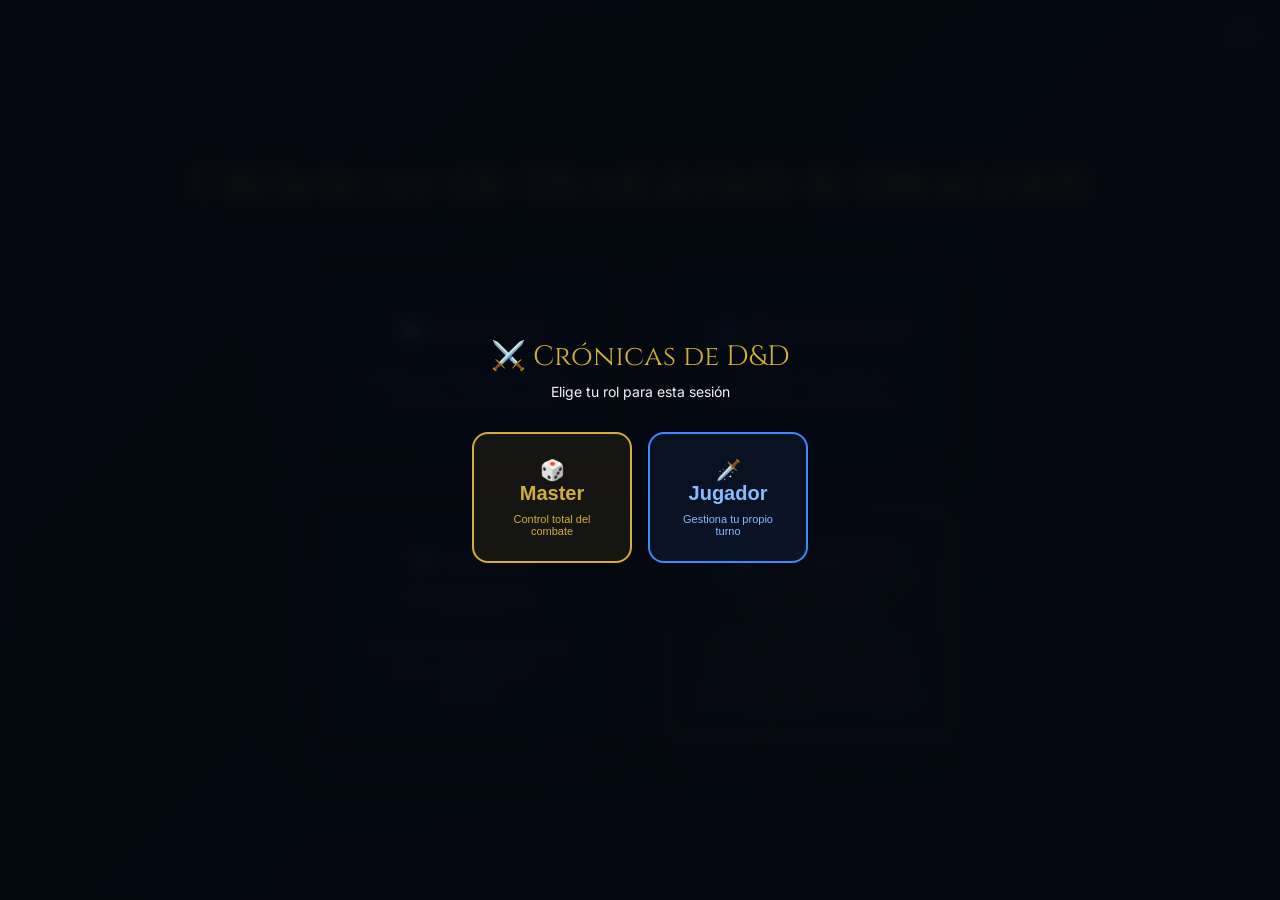
<file: web/index.html>
<!DOCTYPE html>
<html lang="es">

<head>
    <meta charset="UTF-8">
    <meta name="viewport" content="width=device-width, initial-scale=1.0">
    <meta http-equiv="Content-Security-Policy" content="upgrade-insecure-requests">
    <title>Mapas DnD - Gestor Interactivo</title>
    <meta name="description" content="Gestor interactivo de mapas para campañas de Dungeons & Dragons">
    <link rel="preconnect" href="https://fonts.googleapis.com">
    <link rel="preconnect" href="https://fonts.gstatic.com" crossorigin>
    <link
        href="https://fonts.googleapis.com/css2?family=Cinzel:wght@400;700&family=Inter:wght@300;400;500;600;700&display=swap"
        rel="stylesheet">
    <link rel="icon" type="image/svg+xml" href="favicon.svg">
    <link rel="stylesheet" href="style.css?v=20260310q">
    <link rel="stylesheet" href="mobile.css?v=20260310q" media="screen and (max-width: 768px)">
</head>

<body>
    <!-- HUD Overlay -->
    <div id="hud" class="hud" style="display: none;">
        <div style="display: flex; gap: 8px;">
            <button id="btnHome" class="hud-btn btn-home" title="Volver al Inicio" aria-label="Inicio">🏠</button>
            <button id="btnBack" class="hud-btn btn-back-nav" title="Volver Atrás" aria-label="Volver" style="display: none;">↩</button>
        </div>
        <div id="breadcrumbs" class="breadcrumbs" aria-live="polite">Mundo</div>

        <div style="display:flex; gap:8px; align-items:center;">
            <button id="roleIndicator" class="role-indicator master" onclick="showRoleSelectionOverlay()" title="Cambiar rol">🎲 Master</button>
            <div class="zoom-controls" style="display:flex; gap:5px;">
                <button id="btnZoomIn" class="hud-btn" title="Acercar" aria-label="Acercar">+</button>
                <button id="btnZoomOut" class="hud-btn" title="Alejar" aria-label="Alejar">−</button>
            </div>
        </div>
    </div>

    <!-- Landing Page -->
    <section id="landingPage" class="landing-page">
        <!-- Hamburger menu -->
        <div class="landing-menu-wrap">
            <button class="landing-hamburger" onclick="toggleLandingMenu()" title="Menú">☰</button>
            <div id="landingDropdown" class="landing-dropdown" style="display:none;">
                <button class="landing-dropdown-item" onclick="showRoleSelectionOverlay(); closeLandingMenu()">🔄 Cambiar de personaje</button>
            </div>
        </div>
        <h1 class="landing-title">Crónicas de Dungeons & Dragons</h1>
        <div class="landing-cards">
            <div class="card" id="cardWorld">
                <div class="card-title">🗺️ Mundo</div>
                <p>Explora el mapa del mundo, ciudades y mazmorras.</p>
            </div>
            <div class="card" id="cardCharacters">
                <div class="card-title">👥 Personajes</div>
                <p>Gestiona las hojas de personaje y estadísticas.</p>
            </div>
            <div class="card" id="cardCombatMode">
                <div class="card-title">⚔️ Modo Combate</div>
                <p>Inicia un combate en partida. Selecciona jugador o enemigo.</p>
            </div>
            <div class="card card-online" id="cardOnlineCombat" onclick="showOnlineLobby()">
                <div class="card-title">🌐 Combate en Línea</div>
                <p>Partida sincronizada en tiempo real. Juega desde varios dispositivos a la vez.</p>
            </div>
        </div>
    </section>

    <!-- Online Combat Lobby -->
    <section id="onlineLobbyView" class="character-section" style="display:none;">
        <h1 class="landing-title">🌐 Combate en Línea</h1>
        <div class="online-lobby">
            <div class="online-lobby-card" onclick="startOnlineCombatSetup()">
                <div class="online-lobby-icon">⚔️</div>
                <div class="online-lobby-title">Crear partida</div>
                <div class="online-lobby-desc">Configura el combate y obtén un código para compartir con los demás jugadores.</div>
                <button class="btn-combat-primary" style="margin-top:16px">Crear sala</button>
            </div>
            <div class="online-lobby-card">
                <div class="online-lobby-icon">🔗</div>
                <div class="online-lobby-title">Unirse a partida</div>
                <div class="online-lobby-desc">Introduce el código de 6 caracteres que te ha compartido el creador.</div>
                <input id="onlineJoinInput" class="online-join-input" placeholder="Ej: AB12CD" maxlength="6" autocomplete="off" style="letter-spacing:0.15em;text-transform:uppercase;font-size:20px;font-weight:700;text-align:center">
                <button class="btn-combat-primary" style="margin-top:12px" onclick="joinOnlineSession()">Unirse</button>
            </div>
        </div>
    </section>

    <!-- Online Waiting Room -->
    <section id="onlineWaitingView" class="character-section" style="display:none;">
        <h1 class="landing-title">🌐 Sala de espera</h1>
        <div class="online-waiting-card">
            <div class="waiting-label">Código de sala</div>
            <div class="waiting-code" id="waitingJoinCode">------</div>
            <button class="online-code-copy-btn" style="margin-bottom:24px"
                    onclick="navigator.clipboard.writeText(document.getElementById('waitingJoinCode').textContent).then(()=>showNotification('✅ Código copiado',1500))">
                📋 Copiar código
            </button>
            <div class="waiting-devices-row">
                <span class="waiting-devices-icon">👥</span>
                <span class="waiting-devices-num" id="waitingDeviceCount">1</span>
                <span class="waiting-devices-label">/ 2 jugadores conectados</span>
            </div>
            <div class="waiting-status-msg" id="waitingDeviceMsg">Esperando más jugadores… (mínimo 2)</div>
            <button id="btnStartCombat" class="btn-combat-primary waiting-start-btn"
                    style="display:none" disabled
                    onclick="startOnlineCombat()">
                ⏳ Esperando jugadores (1/2)
            </button>
            <div class="waiting-hint">Los demás jugadores entran en <strong>Combate en Línea → Unirse</strong> e introducen el código</div>
        </div>
    </section>

    <!-- Character Sheets Section -->
    <section id="characterSection" class="character-section" style="display: none;">
        <h1 class="landing-title">Selecciona tu Personaje</h1>
        <div class="landing-cards" id="characterListContainer">
            <!-- Dynamic Content -->
        </div>
    </section>

    <!-- Combat Setup (Unified Tabbed Screen) -->
    <section id="combatSetupSection" class="character-section combat-setup-section" style="display: none;">
        <h1 class="landing-title">⚔️ Configuración del Combate</h1>

        <!-- Tab navigation -->
        <div class="combat-setup-tabs">
            <button class="combat-setup-tab-btn active" data-setup-tab="jugadores" onclick="switchCombatSetupTab('jugadores')">👥 Jugadores</button>
            <button class="combat-setup-tab-btn" data-setup-tab="aliados" onclick="switchCombatSetupTab('aliados')">💙 Aliados</button>
            <button class="combat-setup-tab-btn" data-setup-tab="enemigos" onclick="switchCombatSetupTab('enemigos')">💀 Enemigos</button>
        </div>

        <!-- Tab: Jugadores -->
        <div id="setupTabJugadores" class="combat-setup-tab-panel">
            <div id="combatParticipantGrid" class="combat-participant-grid">
                <!-- Dynamic: jugador cards with initiative inputs -->
            </div>
        </div>

        <!-- Tab: Aliados -->
        <div id="setupTabAliados" class="combat-setup-tab-panel" style="display:none;">
            <!-- Existing aliado characters from data (shown first) -->
            <div id="aliadoExistingGrid" class="combat-participant-grid" style="margin-bottom:16px;"></div>
            <div id="specialSummonsSection"></div>
            <div id="aliadoList" class="npc-builder-list">
                <div class="npc-list-empty">Ningún aliado añadido todavía</div>
            </div>
            <div class="npc-builder-section aliado-builder">
                <div class="npc-builder-title">💙 Añadir Aliado</div>
                <div class="npc-builder-row">
                    <input id="aliadoNombre" class="npc-input" type="text" placeholder="Nombre (ej: Guardia Real)" autocomplete="off">
                    <input id="aliadoPg"     class="npc-input npc-input-sm" type="number" placeholder="PG" min="1">
                    <input id="aliadoCa"     class="npc-input npc-input-sm" type="number" placeholder="CA" min="1">
                    <input id="aliadoInit"   class="npc-input npc-input-sm" type="number" placeholder="Init">
                </div>
                <div class="npc-toggle-row">
                    <label class="npc-toggle-label">
                        <input type="checkbox" id="aliadoEsInvocacion" onchange="toggleSetupSummonFields('aliado')">
                        <span>Es una invocación</span>
                    </label>
                    <div id="aliadoSummonFields" style="display:none; margin-top:6px;">
                        <select id="aliadoSumoner" class="npc-input npc-input-sm">
                            <option value="ASTHOR">Asthor (Sirviente)</option>
                            <option value="ZERO">Zero</option>
                        </select>
                    </div>
                </div>
                <div class="npc-builder-row npc-actions-row">
                    <div class="npc-action-group">
                        <label class="npc-action-label">⚔️ Acciones</label>
                        <input id="aliadoAcciones"    class="npc-input" type="text" placeholder="Espada +5/1d8+3, Arco +4/1d6" autocomplete="off">
                    </div>
                    <div class="npc-action-group">
                        <label class="npc-action-label">✚ Adicionales</label>
                        <input id="aliadoAdicionales" class="npc-input" type="text" placeholder="Hacha adicional +4/1d6" autocomplete="off">
                    </div>
                    <div class="npc-action-group">
                        <label class="npc-action-label">↩ Reacciones</label>
                        <input id="aliadoReacciones"  class="npc-input" type="text" placeholder="Escudo, Parar" autocomplete="off">
                    </div>
                </div>
                <button class="btn-combat-primary npc-builder-add-btn" onclick="addSetupNpc('aliado')">💙 Añadir Aliado</button>
            </div>
        </div>

        <!-- Tab: Enemigos -->
        <div id="setupTabEnemigos" class="combat-setup-tab-panel" style="display:none;">
            <!-- Existing enemigo characters from data (shown first) -->
            <div id="enemigoExistingGrid" class="combat-participant-grid" style="margin-bottom:16px;"></div>
            <div id="enemigoList" class="npc-builder-list">
                <div class="npc-list-empty">Ningún enemigo añadido todavía</div>
            </div>
            <div class="npc-builder-section enemigo-builder">
                <div class="npc-builder-title">💀 Añadir Enemigo</div>
                <div class="npc-builder-row">
                    <input id="enemigoNombre"    class="npc-input" type="text" placeholder="Nombre (ej: Goblin)" autocomplete="off">
                    <input id="enemigoPg"         class="npc-input npc-input-sm" type="number" placeholder="PG" min="1">
                    <input id="enemigoCa"         class="npc-input npc-input-sm" type="number" placeholder="CA" min="1">
                    <input id="enemigoInit"        class="npc-input npc-input-sm" type="number" placeholder="Init">
                    <input id="enemigoGroupSize"   class="npc-input npc-input-sm" type="number" placeholder="Grupo (nº)" min="1"
                           title="Número de miembros del grupo. Deja en blanco o pon 1 para un enemigo individual.">
                </div>
                <small class="npc-group-hint">💡 Rellena «Grupo» con 2+ para crear un grupo (PG = HP por miembro)</small>
                <div class="npc-builder-row npc-actions-row">
                    <div class="npc-action-group">
                        <label class="npc-action-label">⚔️ Acciones</label>
                        <input id="enemigoAcciones"    class="npc-input" type="text" placeholder="Garra +4/1d6+2, Mordisco +3/1d4" autocomplete="off">
                    </div>
                    <div class="npc-action-group">
                        <label class="npc-action-label">✚ Adicionales</label>
                        <input id="enemigoAdicionales" class="npc-input" type="text" placeholder="Hacha de mano +3/1d6" autocomplete="off">
                    </div>
                    <div class="npc-action-group">
                        <label class="npc-action-label">↩ Reacciones</label>
                        <input id="enemigoReacciones"  class="npc-input" type="text" placeholder="Parar golpe" autocomplete="off">
                    </div>
                </div>
                <button class="btn-combat-primary npc-builder-add-btn" onclick="addSetupNpc('enemigo')">💀 Añadir Enemigo</button>
            </div>
        </div>

        <!-- Footer -->
        <div class="combat-setup-footer">
            <span id="combatSetupCount" class="combat-setup-count">0 participantes</span>
            <button class="btn-combat-primary" onclick="beginCombatFromSetup()">⚔️ ¡Iniciar Combate!</button>
        </div>
    </section>

    <!-- Combat Initiative (Screen 2): Legacy — kept for JS compatibility -->
    <section id="combatInitSection" class="combat-init-section" style="display: none;">
        <div id="combatInitList" class="combat-init-list"></div>
    </section>

    <!-- Combat Manager (Screen 3): Active combat -->
    <div id="combatManagerSection" class="combat-manager-section" style="display: none;">

        <!-- Master layout (hidden in player mode) -->
        <div id="combatMasterLayout" class="combat-master-layout">

            <!-- Row 1: Initiative bar — protagonist, full width -->
            <div class="combat-initiative-bar">
                <div class="combat-turn-queue" id="combatTurnQueue">
                    <!-- Dynamic: one card per participant ordered by initiative -->
                </div>
            </div>

            <!-- Row 2: Toolbar — Ronda | Anterior/Siguiente | Actor | ☰ -->
            <div class="combat-toolbar">
                <div class="combat-round-info" id="combatRoundBadge">Ronda 1</div>

                <div class="combat-turn-controls">
                    <button class="btn-tc-secondary" onclick="previousCombatTurn()" title="Volver al turno anterior">← Anterior</button>
                    <button class="btn-tc-primary" onclick="nextCombatTurn()">Siguiente →</button>
                </div>

                <div class="combat-actor-info" id="combatActorName"></div>

                <div class="combat-options-menu">
                    <button class="options-toggle" id="optionsMenuToggle" title="Opciones">☰</button>
                    <div class="options-dropdown" id="optionsMenu">
                        <button onclick="_closeOptionsMenu();confirmEndCombat()">✕ Fin de combate</button>
                        <button id="showSessionCodeBtn" onclick="_closeOptionsMenu();showCurrentSessionCode()" style="display:none">🌐 Código de sesión</button>
                        <button onclick="_closeOptionsMenu();showQuickEnemyModal('combat')">💀 Añadir enemigo</button>
                        <button onclick="_closeOptionsMenu();showQuickAllyModal('combat')">💙 Añadir aliado</button>
                        <button onclick="_closeOptionsMenu();openCombatLogView()">📝 Ver registro</button>
                    </div>
                </div>
            </div>

            <!-- Row 3: Kill scoreboard (allies only, hidden until first kill) -->
            <div id="combatScoreboard" class="combat-scoreboard" style="display:none;">
                <span class="scoreboard-crown">🏆</span>
                <div class="scoreboard-list" id="scoreboardList"></div>
            </div>

            <!-- Main body: Active panel + Combat Log -->
            <div class="combat-body">
                <div class="combat-active-panel" id="combatActivePanel">
                    <!-- Dynamic: rendered by renderActivePanel() -->
                </div>
                <div class="combat-log-panel">
                    <div class="combat-log-title">📜 Registro del Combate</div>
                    <div id="combatLog" class="combat-log">
                        <!-- Dynamic: turn log entries, newest at top -->
                    </div>
                </div>
            </div>
        </div>

        <!-- Player view (replaces master layout entirely in player mode) -->
        <div id="playerCombatView" class="player-combat-view" style="display:none;"></div>
    </div>

    <!-- Detailed Character Sheet (BG3 Style) -->
    <div id="characterSheetContainer" class="character-sheet-container" style="display: none;">

        <div class="sheet-controls-bar">
            <button id="exportCharBtn" class="btn-sheet-icon"
                title="Exportar personajes (Descargar archivo)">📥</button>
            <button id="editCharBtn" class="btn-sheet-action">✎ Editar Hoja</button>
            <button id="saveCharBtn" class="btn-sheet-action" style="display: none;">💾 Guardar Cambios</button>
        </div>

        <button id="closeSheetBtn" class="btn-close-sheet" title="Cerrar ficha">×</button>

        <div class="sheet-layout">
            <!-- Sidebar: Attributes -->
            <div class="sheet-sidebar" id="sheetStats">
                <!-- Injected via JS -->
            </div>

            <!-- Main Content -->
            <div class="sheet-main">
                <div class="sheet-header">
                    <h1 id="sheetName">Nombre del Personaje</h1>
                    <div class="sheet-meta">
                        <span id="sheetRace">Raza</span> <span class="divider">✦</span>
                        <span id="sheetClass">Clase</span> <span class="divider">✦</span>
                        Nivel <span id="sheetLevel">1</span>
                    </div>
                </div>

                <div class="combat-main-row" id="sheetCombatVitals">
                    <!-- HP, AC, Init, Speed will be here with better design -->
                </div>

                <!-- Combat Planner: always visible on desktop, in tab on mobile -->
                <div id="combatInline" class="combat-inline-section"></div>

                <div class="sheet-vitals-secondary" id="sheetResources" style="display: none;">
                    <!-- Resources like Spell Slots, Rage, etc. -->
                </div>

                <div class="sheet-tabs-nav">
                    <button class="tab-btn combat-tab-mobile" data-tab="combat">⚔️ Combate</button>
                    <button class="tab-btn active" data-tab="features">📖 Narrativa</button>
                    <button class="tab-btn" data-tab="inventory">🎒 Inventario</button>
                    <button class="tab-btn" data-tab="spells">✨ Conjuros</button>
                    <button class="tab-btn" data-tab="notes">📝 Notas</button>
                </div>

                <div class="sheet-body">
                    <div id="tabCombat" class="tab-content">
                        <!-- Combat specific detailed traits/actions -->
                    </div>
                    <div id="tabFeatures" class="tab-content active">
                        <!-- Narrative/Social/Background -->
                    </div>
                    <div id="tabInventory" class="tab-content">
                        <!-- Categorized Inventory -->
                    </div>
                    <div id="tabSpells" class="tab-content">
                        <!-- Spells with filters -->
                    </div>
                    <div id="tabNotes" class="tab-content">
                        <!-- Session notes -->
                    </div>
                </div>
            </div>
        </div>
    </div>




    <!-- Notification Banner -->
    <div id="notification" class="notification"></div>

    <!-- Editor Toolbar -->
    <div id="editorToolbar" class="editor-toolbar" style="display: none;">
        <button id="toggleEdit" class="btn-editor">
            <span class="icon">✎</span> Modo Edición
        </button>
        <button id="addMapBtn" class="btn-editor" style="display: none;">
            <span class="icon">+</span> Añadir Mapa
        </button>
        <button id="exportBtn" class="btn-editor" style="display: none;">
            <span class="icon">↓</span> Exportar Datos
        </button>
    </div>

    <!-- Map Container -->
    <div id="mapContainer" class="map-container" style="display: none;">
        <div id="mapCanvas" class="map-canvas">
            <img id="mapImage" class="map-image" alt="Mapa DnD">
            <div id="pinsLayer" class="pins-layer"></div>
        </div>
    </div>

    <!-- Welcome Screen (shown when no data) -->
    <div id="welcomeScreen" class="welcome-screen" style="display: none;">
        <div class="welcome-content">
            <h1>📍 Mapas DnD</h1>
            <p>No hay datos cargados. Por favor, ejecuta el script de migración o carga un archivo data.json existente.
            </p>
            <button id="loadDataBtn" class="btn-primary">Cargar Datos</button>
            <input type="file" id="dataFileInput" accept=".json" style="display: none;">
        </div>
    </div>

    <!-- Modal for Adding Pins -->
    <div id="pinModal" class="modal" style="display: none;">
        <div class="modal-content">
            <h2 id="pinModalTitle">Nuevo Pin</h2>
            <div class="form-group">
                <label for="pinName">Nombre del lugar:</label>
                <input type="text" id="pinName" placeholder="Ej: Taberna del Dragón">
            </div>
            <div class="form-group">
                <label for="pinDestination">Mapa de destino:</label>
                <select id="pinDestination">
                    <option value="">-- Seleccionar mapa --</option>
                </select>
            </div>
            <div class="form-group">
                <label for="pinSize">Tamaño del Pin: <span id="pinSizeValue">1.0</span>x</label>
                <input type="range" id="pinSize" min="0.5" max="2.0" step="0.1" value="1.0">
            </div>
            <div class="modal-actions">
                <button id="savePinBtn" class="btn-primary">Guardar</button>
                <button id="cancelPinBtn" class="btn-secondary">Cancelar</button>
            </div>
        </div>
    </div>

    <!-- Modal for Adding New Map -->
    <div id="mapModal" class="modal" style="display: none;">
        <div class="modal-content">
            <h2>Añadir Nuevo Mapa</h2>
            <div class="form-group">
                <label for="mapId">ID del mapa:</label>
                <input type="text" id="mapId" placeholder="Ej: taberna_interior">
            </div>
            <div class="form-group">
                <label for="mapImagePath">Nombre de la imagen:</label>
                <input type="text" id="mapImagePath" placeholder="Ej: mi-mapa.jpg">
                <small>Solo el nombre del archivo (debe estar en 'assets/imagenes')</small>
            </div>
            <div class="modal-actions">
                <button id="saveMapBtn" class="btn-primary">Crear Mapa</button>
                <button id="cancelMapBtn" class="btn-secondary">Cancelar</button>
            </div>
        </div>
    </div>

    <!-- Dice Roller Widget -->
    <div id="diceRollerWidget" class="dice-roller-widget" style="display: none;">
        <div id="dicePanel" class="dice-panel">
            <div class="dice-panel-title">Tirada de Dado</div>
            <div class="dice-result-area">
                <div class="dice-die-label" id="diceDieLabel">—</div>
                <div class="dice-result-value" id="diceResultValue">🎲</div>
            </div>
            <div class="dice-history" id="diceHistory"></div>
            <div class="dice-grid">
                <button class="die-btn" data-sides="4">d4</button>
                <button class="die-btn" data-sides="6">d6</button>
                <button class="die-btn" data-sides="8">d8</button>
                <button class="die-btn" data-sides="10">d10</button>
                <button class="die-btn" data-sides="12">d12</button>
                <button class="die-btn d20" data-sides="20">d20</button>
            </div>
        </div>
        <button id="diceToggleBtn" class="dice-toggle-btn" title="Lanzador de dados" aria-label="Abrir lanzador de dados">🎲</button>
    </div>

    <!-- Combat Log View — dedicated full screen, opened via ☰ menu -->
    <div id="combatLogView" class="combat-log-view" style="display:none;">
        <div class="clv-header">
            <button class="clv-back-btn" onclick="closeCombatLogView()">← Volver al combate</button>
            <div class="clv-title">📜 Registro del Combate</div>
        </div>
        <div class="clv-body">
            <div id="clvScoreboard" class="clv-scoreboard"></div>
            <div id="clvLog" class="clv-log-entries"></div>
        </div>
    </div>

    <script src="characters.js?v=20260310o"></script>
    <script src="data.js?v=20260310o"></script>
    <script type="module" src="js/main.js"></script>
</body>

</html>
</file>
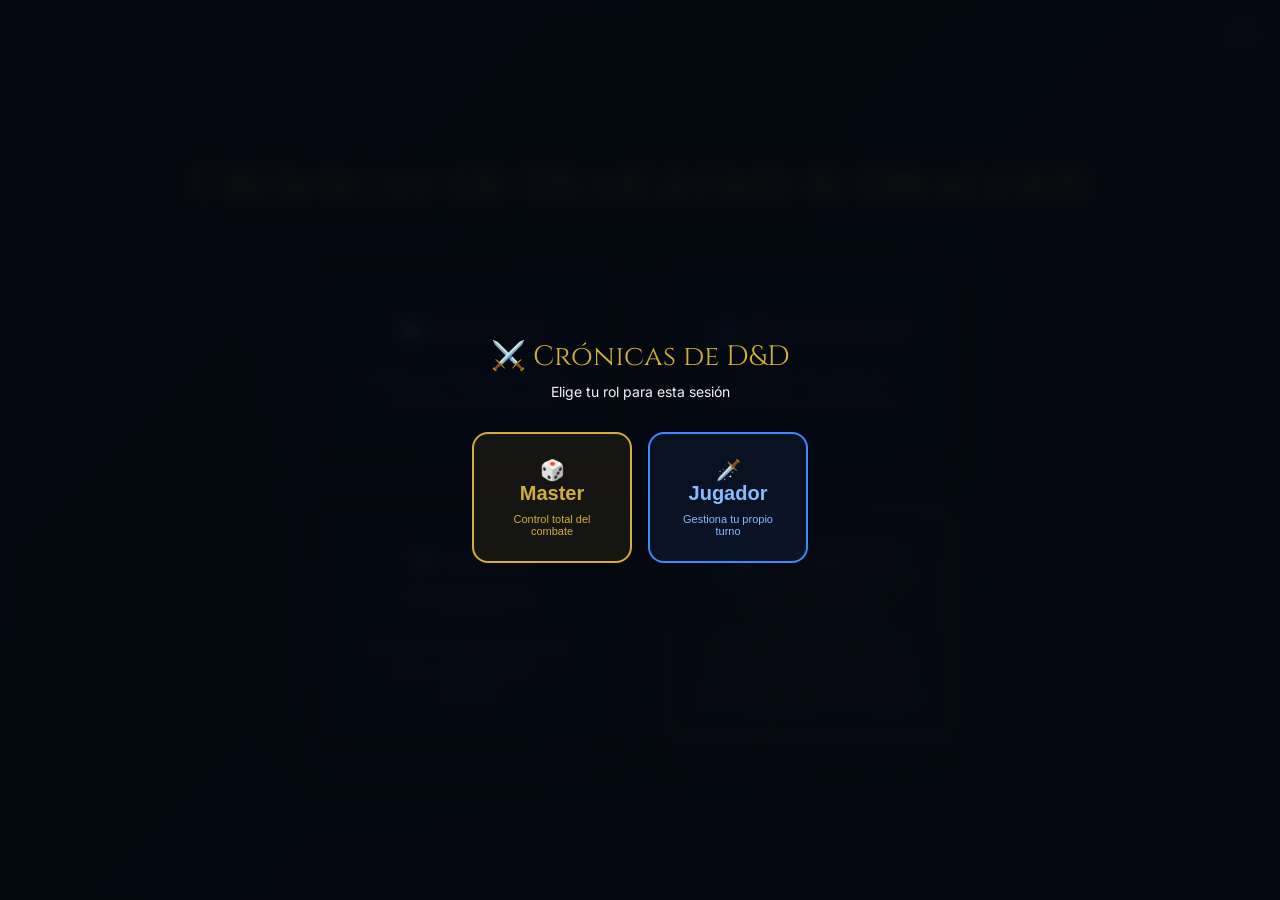
<file: web/m_index.html>
<!DOCTYPE html>
<html lang="es">

<head>
    <meta charset="UTF-8">
    <meta name="viewport" content="width=device-width, initial-scale=1.0">
    <title>DnD Móvil - Inicio</title>
    <link href="https://fonts.googleapis.com/css2?family=Cinzel:wght@400;700&family=Inter:wght@300;400;600&display=swap"
        rel="stylesheet">
    <link rel="stylesheet" href="style.css">
    <link rel="stylesheet" href="m_index.css">
</head>

<body class="mobile-body">
    <section class="landing-page">
        <h1 class="landing-title">Crónicas de D&D</h1>
        <div class="landing-cards">
            <a href="m_map.html" class="card-link">
                <div class="card">
                    <div class="card-title">🗺️ Ver Mapa</div>
                    <p>Explora el mundo sin herramientas de edición.</p>
                </div>
            </a>
            <a href="m_characters.html" class="card-link">
                <div class="card">
                    <div class="card-title">👥 Personajes</div>
                    <p>Consulta las fichas de tus héroes.</p>
                </div>
            </a>
        </div>
    </section>

    <!-- Script para detectar PC y volver si es necesario -->
    <script>
        if (window.innerWidth > 768) {
            window.location.href = 'index.html';
        }
    </script>
</body>

</html>
</file>
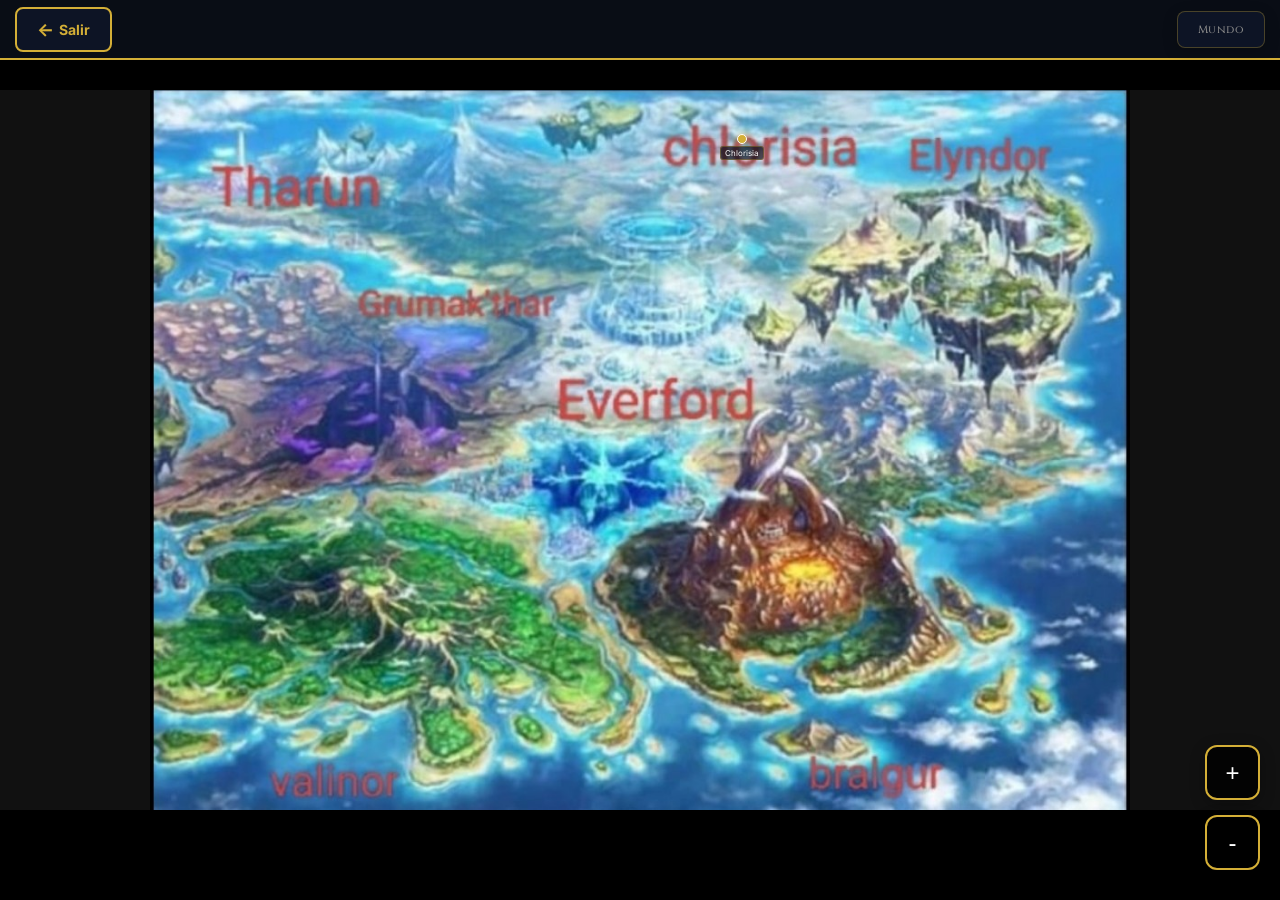
<file: web/m_map.html>
<!DOCTYPE html>
<html lang="es">

<head>
    <meta charset="UTF-8">
    <meta name="viewport" content="width=device-width, initial-scale=1.0">
    <title>DnD Móvil - Mapa</title>
    <link href="https://fonts.googleapis.com/css2?family=Cinzel:wght@400;700&family=Inter:wght@300;400;600&display=swap"
        rel="stylesheet">
    <link rel="stylesheet" href="style.css">
    <link rel="stylesheet" href="m_map.css">
</head>

<body class="mobile-body" style="overflow: hidden;">
    <div class="hud">
        <div style="display: flex; gap: 15px; align-items: center;">
            <a href="m_index.html" class="btn-back">
                <span class="arrow">←</span> Salir
            </a>
            <button id="m_btnBack" class="btn-back"
                style="background:none; border:none; display:none; padding:0; font-family:inherit; font-size:inherit; cursor:pointer;">
                <span class="arrow">↩</span> Atrás
            </button>
        </div>
        <div id="m_breadcrumbs" class="breadcrumbs">Mundo</div>
    </div>

    <div class="zoom-controls">
        <button id="m_zoomIn" class="hud-btn">+</button>
        <button id="m_zoomOut" class="hud-btn">-</button>
    </div>

    <div id="m_mapContainer" class="map-container" style="display: block;">
        <div id="m_mapCanvas" class="map-canvas">
            <img id="m_mapImg" class="map-image" alt="Mapa">
            <div id="m_pinsLayer" class="pins-layer"></div>
        </div>
    </div>

    <script src="data.js"></script>
    <script src="m_script.js"></script>
    <script>
        document.addEventListener('DOMContentLoaded', () => {
            initMobileMap();
        });
    </script>
</body>

</html>
</file>
<file: web/style.css>
/* ============================================
   CSS Variables & Design System
   ============================================ */
:root {
    /* Colors - Dark Fantasy Theme */
    --bg-primary: #0a0e17;
    --bg-secondary: #151b2b;
    --bg-glass: rgba(15, 23, 42, 0.8);
    --accent-gold: #d4af37;
    --accent-magic: #8b5cf6;
    --text-primary: #f1f5f9;
    --text-secondary: #94a3b8;
    --border-color: rgba(212, 175, 55, 0.3);

    /* Shadows & Effects */
    --shadow-elevated: 0 20px 50px rgba(0, 0, 0, 0.7);
    --shadow-glow: 0 0 20px rgba(212, 175, 55, 0.3);
    --blur-glass: 10px;

    /* Typography */
    --font-heading: 'Cinzel', serif;
    --font-body: 'Inter', sans-serif;

    /* Transitions */
    --transition-fast: 150ms ease;
    --transition-smooth: 300ms ease;
}

/* ============================================
   Base & Reset
   ============================================ */
* {
    margin: 0;
    padding: 0;
    box-sizing: border-box;
}

body {
    font-family: var(--font-body);
    background: linear-gradient(135deg, #0a0e17 0%, #1a1f35 100%);
    color: var(--text-primary);
    min-height: 100vh;
    position: relative;
}

/* Only lock scroll when the interactive map is visible */
body.view-map {
    overflow: hidden;
    height: 100vh;
}

/* Animated background stars */
body::before {
    content: '';
    position: absolute;
    top: 0;
    left: 0;
    right: 0;
    bottom: 0;
    background-image:
        radial-gradient(2px 2px at 20% 30%, white, transparent),
        radial-gradient(2px 2px at 60% 70%, white, transparent),
        radial-gradient(1px 1px at 50% 50%, white, transparent),
        radial-gradient(1px 1px at 80% 10%, white, transparent);
    background-size: 200% 200%;
    animation: twinkle 8s ease-in-out infinite;
    opacity: 0.5;
    pointer-events: none;
}

@keyframes twinkle {

    0%,
    100% {
        opacity: 0.3;
    }

    50% {
        opacity: 0.7;
    }
}

/* ============================================
   Map Container
   ============================================ */
.map-container {
    position: absolute;
    top: 0;
    left: 0;
    width: 100%;
    height: 100%;
    overflow: hidden;
    cursor: grab;
}

.map-container.grabbing {
    cursor: grabbing;
}

.map-canvas {
    position: relative;
    width: 100%;
    height: 100%;
    transform-origin: center center;
    transition: transform var(--transition-smooth);
}

.map-image {
    width: 100%;
    height: 100%;
    object-fit: contain;
    user-select: none;
    -webkit-user-drag: none;
}

.pins-layer {
    position: absolute;
    top: 0;
    left: 0;
    width: 100%;
    height: 100%;
    pointer-events: none;
}

/* ============================================
   Pins
   ============================================ */
.pin {
    position: absolute;
    transform: translate(-50%, -50%);
    pointer-events: all;
    cursor: pointer;
    padding: 8px 16px;
    background: var(--bg-glass);
    border: 2px solid var(--accent-gold);
    border-radius: 8px;
    color: var(--text-primary);
    font-weight: 600;
    font-size: 14px;
    backdrop-filter: blur(var(--blur-glass));
    box-shadow: var(--shadow-elevated);
    transition: all var(--transition-smooth);
    z-index: 10;
}

.pin:hover {
    transform: translate(-50%, -50%) scale(1.1);
    box-shadow: var(--shadow-glow), var(--shadow-elevated);
    border-color: var(--accent-magic);
    background: rgba(139, 92, 246, 0.2);
}

.pin.editing {
    cursor: move;
    border-style: dashed;
    padding-right: 32px;
    /* Make room for delete button */
}

.pin::before {
    content: '📍';
    margin-right: 6px;
}

.pin-delete {
    position: absolute;
    right: 4px;
    top: 50%;
    transform: translateY(-50%);
    width: 24px;
    height: 24px;
    background: rgba(220, 38, 38, 0.9);
    border: none;
    border-radius: 4px;
    color: white;
    font-size: 18px;
    font-weight: bold;
    cursor: pointer;
    display: flex;
    align-items: center;
    justify-content: center;
    transition: all var(--transition-fast);
    line-height: 1;
    padding: 0;
}

.pin-delete:hover {
    background: rgb(220, 38, 38);
    box-shadow: 0 0 10px rgba(220, 38, 38, 0.5);
    transform: translateY(-50%) scale(1.1);
}

/* ============================================
   HUD Overlay
   ============================================ */
.hud {
    position: absolute;
    top: 20px;
    left: 20px;
    right: 20px;
    z-index: 1000;
    display: flex;
    justify-content: space-between;
    align-items: flex-start;
    pointer-events: none;
}

.hud>* {
    pointer-events: all;
}

.hud-top {
    display: flex;
    flex-direction: column;
    gap: 10px;
}

.btn-back {
    background: var(--bg-glass);
    border: 2px solid var(--accent-gold);
    color: var(--text-primary);
    padding: 10px 20px;
    border-radius: 8px;
    font-family: var(--font-body);
    font-weight: 600;
    font-size: 14px;
    cursor: pointer;
    backdrop-filter: blur(var(--blur-glass));
    transition: all var(--transition-smooth);
    display: flex;
    align-items: center;
    gap: 8px;
}

.btn-back:hover {
    background: rgba(212, 175, 55, 0.2);
    box-shadow: var(--shadow-glow);
    transform: translateX(-5px);
}

.arrow {
    font-size: 18px;
}

.breadcrumbs {
    background: var(--bg-glass);
    border: 1px solid var(--border-color);
    padding: 10px 20px;
    border-radius: 8px;
    backdrop-filter: blur(var(--blur-glass));
    color: var(--text-secondary);
    font-size: 14px;
    font-weight: 500;
    font-family: var(--font-heading);
    letter-spacing: 0.5px;
    box-shadow: 0 4px 15px rgba(0, 0, 0, 0.2);
}

.hud-controls {
    display: flex;
    flex-direction: column;
    gap: 8px;
}

/* HUD Buttons (Shared Styles) */
.hud-btn {
    width: 45px;
    height: 45px;
    background: var(--bg-glass);
    border: 2px solid var(--accent-gold);
    color: var(--text-primary);
    font-size: 18px;
    display: flex;
    align-items: center;
    justify-content: center;
    border-radius: 10px;
    cursor: pointer;
    backdrop-filter: blur(var(--blur-glass));
    transition: all var(--transition-fast);
    box-shadow: 0 4px 15px rgba(0, 0, 0, 0.3);
}

.hud-btn:hover {
    background: rgba(212, 175, 55, 0.2);
    box-shadow: var(--shadow-glow);
    transform: translateY(-2px);
}

.hud-btn:active {
    transform: scale(0.95);
}

/* Home button specific */
.btn-home {
    width: auto;
    padding: 0 15px;
    gap: 8px;
    font-size: 20px;
}

.btn-home::after {
    content: 'INICIO';
    font-family: var(--font-heading);
    font-size: 14px;
    font-weight: bold;
    letter-spacing: 1px;
}

.btn-back-nav {
    width: auto;
    padding: 0 15px;
    gap: 8px;
    font-size: 20px;
}

.btn-back-nav::after {
    content: 'VOLVER';
    font-family: var(--font-heading);
    font-size: 14px;
    font-weight: bold;
    letter-spacing: 1px;
}

.btn-zoom {
    width: 45px;
    height: 45px;
    background: var(--bg-glass);
    border: 2px solid var(--accent-gold);
    color: var(--text-primary);
    font-size: 18px;
    font-weight: bold;
    border-radius: 10px;
    cursor: pointer;
    backdrop-filter: blur(var(--blur-glass));
    transition: all var(--transition-fast);
}

/* ============================================
   Editor Toolbar
   ============================================ */
.editor-toolbar {
    position: absolute;
    bottom: 20px;
    left: 50%;
    transform: translateX(-50%);
    z-index: 100;
    display: flex;
    gap: 12px;
    background: var(--bg-glass);
    padding: 12px 20px;
    border-radius: 12px;
    border: 2px solid var(--border-color);
    backdrop-filter: blur(var(--blur-glass));
    box-shadow: var(--shadow-elevated);
}

.btn-editor {
    background: var(--bg-secondary);
    border: 2px solid var(--accent-gold);
    color: var(--text-primary);
    padding: 10px 20px;
    border-radius: 8px;
    font-family: var(--font-body);
    font-weight: 600;
    font-size: 14px;
    cursor: pointer;
    transition: all var(--transition-smooth);
    display: flex;
    align-items: center;
    gap: 8px;
}

.btn-editor:hover {
    background: var(--accent-gold);
    color: var(--bg-primary);
    box-shadow: var(--shadow-glow);
}

.btn-editor.active {
    background: var(--accent-magic);
    border-color: var(--accent-magic);
    box-shadow: 0 0 20px rgba(139, 92, 246, 0.5);
}

.icon {
    font-size: 16px;
}

/* ============================================
   Welcome Screen
   ============================================ */
.welcome-screen {
    position: absolute;
    top: 0;
    left: 0;
    width: 100%;
    height: 100%;
    display: flex;
    align-items: center;
    justify-content: center;
    z-index: 1000;
    background: var(--bg-primary);
}

.welcome-content {
    text-align: center;
    max-width: 500px;
    padding: 40px;
    background: var(--bg-glass);
    border: 2px solid var(--accent-gold);
    border-radius: 16px;
    backdrop-filter: blur(var(--blur-glass));
    box-shadow: var(--shadow-elevated);
}

.welcome-content h1 {
    font-family: var(--font-heading);
    font-size: 48px;
    margin-bottom: 20px;
    color: var(--accent-gold);
}

.welcome-content p {
    color: var(--text-secondary);
    margin-bottom: 30px;
    line-height: 1.6;
}

/* ============================================
   Modals
   ============================================ */
.modal {
    position: fixed;
    top: 0;
    left: 0;
    width: 100%;
    height: 100%;
    background: rgba(0, 0, 0, 0.8);
    backdrop-filter: blur(5px);
    display: flex;
    align-items: center;
    justify-content: center;
    z-index: 2000;
    animation: fadeIn var(--transition-smooth);
}

@keyframes fadeIn {
    from {
        opacity: 0;
    }

    to {
        opacity: 1;
    }
}

.modal-content {
    background: var(--bg-secondary);
    border: 2px solid var(--accent-gold);
    border-radius: 16px;
    padding: 30px;
    max-width: 500px;
    width: 90%;
    box-shadow: var(--shadow-elevated);
    animation: slideUp var(--transition-smooth);
}

@keyframes slideUp {
    from {
        transform: translateY(50px);
        opacity: 0;
    }

    to {
        transform: translateY(0);
        opacity: 1;
    }
}

.modal-content h2 {
    font-family: var(--font-heading);
    color: var(--accent-gold);
    margin-bottom: 20px;
    font-size: 24px;
}

.form-group {
    margin-bottom: 20px;
}

.form-group label {
    display: block;
    margin-bottom: 8px;
    color: var(--text-secondary);
    font-weight: 500;
    font-size: 14px;
}

.form-group input,
.form-group select {
    width: 100%;
    padding: 12px;
    background: var(--bg-primary);
    border: 2px solid var(--border-color);
    border-radius: 8px;
    color: var(--text-primary);
    font-family: var(--font-body);
    font-size: 14px;
    transition: all var(--transition-fast);
}

.form-group input:focus,
.form-group select:focus {
    outline: none;
    border-color: var(--accent-gold);
    box-shadow: 0 0 0 3px rgba(212, 175, 55, 0.1);
}

/* Range Input Styling */
.form-group input[type="range"] {
    -webkit-appearance: none;
    appearance: none;
    background: transparent;
    border: none;
    padding: 10px 0;
}

.form-group input[type="range"]::-webkit-slider-thumb {
    -webkit-appearance: none;
    height: 20px;
    width: 20px;
    border-radius: 50%;
    background: var(--accent-gold);
    cursor: pointer;
    margin-top: -8px;
    box-shadow: var(--shadow-glow);
    transition: all var(--transition-fast);
}

.form-group input[type="range"]::-webkit-slider-thumb:hover {
    transform: scale(1.2);
    box-shadow: 0 0 15px rgba(212, 175, 55, 0.6);
}

.form-group input[type="range"]::-webkit-slider-runnable-track {
    width: 100%;
    height: 4px;
    cursor: pointer;
    background: var(--border-color);
    border-radius: 2px;
}

.form-group small {
    display: block;
    margin-top: 6px;
    color: var(--text-secondary);
    font-size: 12px;
}

.modal-actions {
    display: flex;
    gap: 12px;
    margin-top: 30px;
}

/* ============================================
   Buttons
   ============================================ */
.btn-primary,
.btn-secondary {
    flex: 1;
    padding: 12px 24px;
    border-radius: 8px;
    font-family: var(--font-body);
    font-weight: 600;
    font-size: 14px;
    cursor: pointer;
    transition: all var(--transition-smooth);
    border: 2px solid;
}

.btn-primary {
    background: var(--accent-gold);
    border-color: var(--accent-gold);
    color: var(--bg-primary);
}

.btn-primary:hover {
    background: transparent;
    color: var(--accent-gold);
    box-shadow: var(--shadow-glow);
}

.btn-secondary {
    background: transparent;
    border-color: var(--border-color);
    color: var(--text-primary);
}

.btn-secondary:hover {
    border-color: var(--accent-gold);
    background: rgba(212, 175, 55, 0.1);
}

/* ============================================
   Notification Banner
   ============================================ */
.notification {
    position: fixed;
    top: 80px;
    left: 50%;
    transform: translateX(-50%) translateY(-100px);
    z-index: 3000;
    background: var(--bg-glass);
    border: 2px solid var(--accent-gold);
    border-radius: 12px;
    padding: 16px 24px;
    backdrop-filter: blur(var(--blur-glass));
    box-shadow: var(--shadow-elevated), var(--shadow-glow);
    color: var(--text-primary);
    font-weight: 500;
    font-size: 14px;
    max-width: 90%;
    text-align: center;
    opacity: 0;
    pointer-events: none;
    transition: all var(--transition-smooth);
}

.notification.show {
    transform: translateX(-50%) translateY(0);
    opacity: 1;
}

/* ============================================
   Edit Mode Cursor
   ============================================ */
.map-container.edit-mode {
    cursor: crosshair !important;
}

.map-container.edit-mode .pin.editing:hover {
    transform: translate(-50%, -50%) scale(1.05);
    cursor: move;
}

/* ============================================
   Landing Page
   ============================================ */
.landing-page {
    position: absolute;
    top: 0;
    left: 0;
    width: 100%;
    height: 100%;
    display: flex;
    flex-direction: column;
    align-items: center;
    justify-content: center;
    z-index: 2000;
    padding: 20px;
    animation: fadeIn var(--transition-smooth);
}

.landing-title {
    font-family: var(--font-heading);
    font-size: clamp(24px, 5vw, 48px);
    color: var(--accent-gold);
    text-shadow: 0 0 20px rgba(212, 175, 55, 0.5);
    margin-bottom: clamp(30px, 5vh, 60px);
    text-align: center;
    padding: 0 16px;
}

.landing-cards {
    display: flex;
    gap: clamp(20px, 4vw, 40px);
    flex-wrap: wrap;
    justify-content: center;
    padding: 0 16px;
}

.card {
    background: var(--bg-glass);
    border: 2px solid var(--border-color);
    border-radius: 20px;
    padding: clamp(24px, 5vw, 40px);
    width: clamp(200px, 38vw, 300px);
    min-height: 200px;
    display: flex;
    flex-direction: column;
    align-items: center;
    justify-content: center;
    text-align: center;
    cursor: pointer;
    touch-action: manipulation;
    backdrop-filter: blur(var(--blur-glass));
    transition: all var(--transition-smooth);
    box-shadow: var(--shadow-elevated);
}

.card:hover {
    transform: translateY(-10px);
    border-color: var(--accent-gold);
    box-shadow: 0 0 30px rgba(212, 175, 55, 0.3);
    background: rgba(21, 27, 43, 0.8);
}

.card-icon {
    font-size: 64px;
    margin-bottom: 20px;
    transition: transform var(--transition-smooth);
}

.card:hover .card-icon {
    transform: scale(1.2);
}

.card-title {
    font-family: var(--font-heading);
    font-size: clamp(20px, 3vw, 28px);
    color: var(--text-primary);
    margin-bottom: 16px;
}

.card p {
    color: var(--text-secondary);
    font-size: 16px;
    line-height: 1.5;
}

/* ============================================
   Character Section
   ============================================ */
.character-section {
    position: absolute;
    top: 0;
    left: 0;
    width: 100%;
    height: 100%;
    display: flex;
    flex-direction: column;
    align-items: center;
    justify-content: center;
    z-index: 100;
    animation: fadeIn var(--transition-smooth);
}

.empty-state {
    text-align: center;
    padding: 40px;
    background: var(--bg-glass);
    border: 1px solid var(--border-color);
    border-radius: 16px;
    backdrop-filter: blur(var(--blur-glass));
}

.empty-state h1 {
    font-family: var(--font-heading);
    color: var(--accent-gold);
    margin-bottom: 20px;
    font-size: 32px;
}

.empty-state p {
    color: var(--text-secondary);
}

/* Touch targets: 44px minimum, no tap delay */
button, .card, .pin, .tab-btn, .hud-btn, .die-btn,
.hp-btn, .spell-filter-btn, .action-card {
    touch-action: manipulation;
}

/* ============================================
   Responsive Design
   ============================================ */
@media (max-width: 768px) {
    .hud {
        top: 10px;
        left: 10px;
        right: 10px;
    }

    .breadcrumbs {
        font-size: 12px;
        padding: 8px 14px;
        max-width: 160px;
        overflow: hidden;
        text-overflow: ellipsis;
        white-space: nowrap;
    }

    .editor-toolbar {
        flex-wrap: wrap;
        justify-content: center;
        bottom: 10px;
        padding: 10px;
    }

    .welcome-content {
        padding: 20px;
    }

    .welcome-content h1 {
        font-size: 32px;
    }

    .landing-page {
        justify-content: flex-start;
        padding-top: 80px;
        overflow-y: auto;
        height: auto;
        min-height: 100vh;
    }

    .character-section {
        height: auto;
        min-height: 100vh;
        overflow-y: auto;
        padding: 80px 16px 30px;
        justify-content: flex-start;
    }

    .character-sheet-container {
        padding: 16px;
        overflow-y: auto;
        align-items: flex-start;
    }

    .sheet-layout {
        flex-direction: column;
        gap: 20px;
        max-width: 100%;
        height: auto;
    }

    .sheet-sidebar {
        width: 100%;
        flex-direction: column;
        padding-right: 0;
        border-right: none;
        border-bottom: 1px solid var(--border-color);
        padding-bottom: 20px;
    }

    .stat-grid {
        display: grid !important;
        grid-template-columns: repeat(3, 1fr);
        gap: 8px;
    }

    .stat-box {
        flex-direction: column;
        align-items: center;
        text-align: center;
    }

    .sheet-portrait-container {
        width: 150px;
        height: 150px;
        margin: 0 auto 16px;
        border-radius: 50%;
    }

    .sheet-controls-bar {
        top: 12px;
        left: 12px;
        gap: 8px;
    }

    .btn-close-sheet {
        top: 12px;
        right: 12px;
    }

    .combat-main-row {
        gap: 8px;
    }

    .combat-pill {
        padding: 8px 12px;
        gap: 8px;
    }

    .pill-value {
        font-size: 16px;
    }

    .quick-actions-grid {
        grid-template-columns: 1fr 1fr;
    }

    .feature-grid {
        grid-template-columns: 1fr;
    }

    .sheet-tabs-nav {
        margin-bottom: 16px;
    }

    .tab-btn {
        padding: 10px 14px;
        font-size: 12px;
    }
}

@media (max-width: 480px) {
    .hud {
        flex-wrap: nowrap;
    }

    .btn-home::after,
    .btn-back-nav::after {
        display: none;
    }

    .btn-home,
    .btn-back-nav {
        padding: 0 10px;
        min-width: 44px;
        min-height: 44px;
    }

    .card {
        width: min(90vw, 320px);
    }

    .landing-title {
        font-size: 22px;
    }

    .stat-grid {
        grid-template-columns: repeat(2, 1fr);
    }

    .dice-roller-widget {
        bottom: 16px;
        right: 16px;
    }
}

/* ============================================
   BG3 Character Sheet
   ============================================ */
.character-sheet-container {
    position: absolute;
    top: 0;
    left: 0;
    width: 100%;
    height: 100%;
    background: rgba(10, 14, 23, 0.95);
    backdrop-filter: blur(15px);
    z-index: 5000;
    display: flex;
    justify-content: center;
    align-items: center;
    padding: 40px;
    opacity: 0;
    animation: fadeIn var(--transition-smooth) forwards;
}

.btn-close-sheet {
    position: absolute;
    top: 30px;
    right: 40px;
    width: 50px;
    height: 50px;
    background: var(--bg-glass);
    border: 2px solid var(--accent-gold);
    color: var(--accent-gold);
    font-size: 28px;
    display: flex;
    align-items: center;
    justify-content: center;
    border-radius: 50%;
    cursor: pointer;
    transition: all 0.3s cubic-bezier(0.4, 0, 0.2, 1);
    z-index: 5005;
    box-shadow: 0 4px 15px rgba(0, 0, 0, 0.5), inset 0 0 10px rgba(212, 175, 55, 0.1);
}

.btn-close-sheet:hover {
    background: var(--accent-gold);
    color: var(--bg-primary);
    transform: rotate(90deg) scale(1.1);
    box-shadow: 0 0 25px rgba(212, 175, 55, 0.4);
}

.sheet-layout {
    display: flex;
    gap: 40px;
    width: 100%;
    max-width: 1200px;
    height: 90%;
}

/* Sidebar Stats */
.sheet-sidebar {
    display: flex;
    flex-direction: column;
    gap: 15px;
    width: 250px;
    padding-right: 20px;
    border-right: 1px solid var(--border-color);
    overflow-y: auto;
}

.stat-grid {
    display: flex;
    flex-direction: column;
    gap: 12px;
}

.stat-box {
    background: linear-gradient(135deg, #1e2536 0%, #151b2b 100%);
    border: 1px solid var(--border-color);
    border-radius: 4px;
    padding: 12px;
    display: flex;
    justify-content: space-between;
    align-items: center;
    box-shadow: 0 4px 10px rgba(0, 0, 0, 0.3);
    transition: transform var(--transition-fast);
}

.stat-box:hover {
    transform: translateX(5px);
    border-color: var(--accent-gold);
}

.stat-details {
    display: flex;
    flex-direction: column;
}

.stat-label {
    text-transform: uppercase;
    font-size: 11px;
    letter-spacing: 1px;
    color: var(--text-secondary);
    font-weight: 600;
    font-family: var(--font-heading);
}

.stat-value {
    font-family: var(--font-heading);
    font-size: 24px;
    color: var(--text-primary);
}

.stat-mod {
    background: #0a0e17;
    border-radius: 50%;
    width: 32px;
    height: 32px;
    display: flex;
    align-items: center;
    justify-content: center;
    font-size: 14px;
    font-weight: bold;
    border: 2px solid rgba(212, 175, 55, 0.4);
    color: var(--accent-gold);
    box-shadow: 0 0 10px rgba(212, 175, 55, 0.1);
}

/* Skills/Saves under stats */
.stat-sublist {
    margin-top: 8px;
    padding-top: 5px;
    border-top: 1px solid rgba(212, 175, 55, 0.1);
    display: flex;
    flex-direction: column;
    gap: 3px;
}

.sub-item {
    font-size: 10px;
    color: var(--text-secondary);
    display: flex;
    justify-content: space-between;
    align-items: center;
}

.sub-item.proficient {
    color: var(--accent-gold);
    font-weight: 600;
}

.prof-dot {
    width: 6px;
    height: 6px;
    background: var(--accent-gold);
    border-radius: 50%;
    box-shadow: 0 0 5px var(--accent-gold);
}

/* Main Sheet Area */
.sheet-main {
    flex: 1;
    display: flex;
    flex-direction: column;
    overflow-y: auto;
    padding-right: 10px;
}

.sheet-header h1 {
    font-family: var(--font-heading);
    font-size: clamp(28px, 4vw, 48px);
    color: var(--accent-gold);
    margin-bottom: 5px;
    text-shadow: 0 2px 10px rgba(0, 0, 0, 0.5);
}

.sheet-meta {
    font-size: 18px;
    color: var(--text-secondary);
    margin-bottom: 30px;
    font-family: var(--font-body);
}

.divider {
    color: var(--accent-gold);
    margin: 0 10px;
    opacity: 0.5;
}

/* New Combat Main Row */
.combat-main-row {
    display: flex;
    gap: 15px;
    margin-bottom: 25px;
    flex-wrap: wrap;
    align-items: flex-start;
}

/* HP bar spans full width before the combat pills */
.combat-main-row .hp-bar-section {
    flex: 0 0 100%;
    order: -1;
}

.combat-pill {
    background: linear-gradient(135deg, rgba(30, 37, 54, 0.9), rgba(15, 20, 31, 1));
    border: 1px solid var(--border-color);
    padding: 10px 20px;
    border-radius: 50px;
    display: flex;
    align-items: center;
    gap: 12px;
    box-shadow: var(--shadow-elevated);
    border-left: 3px solid var(--accent-gold);
}

.pill-label {
    font-size: 10px;
    text-transform: uppercase;
    color: var(--text-secondary);
    letter-spacing: 1px;
    font-family: var(--font-heading);
}

.pill-value {
    font-size: 20px;
    font-weight: bold;
    color: var(--text-primary);
    font-family: var(--font-heading);
}

.pill-icon {
    font-size: 18px;
}

/* Quick Actions */
.quick-actions-container {
    margin-bottom: 30px;
    background: rgba(255, 255, 255, 0.03);
    padding: 15px;
    border-radius: 8px;
    border-top: 1px solid rgba(212, 175, 55, 0.2);
}

.section-label {
    font-size: 12px;
    text-transform: uppercase;
    letter-spacing: 2px;
    color: var(--accent-gold);
    margin-bottom: 12px;
    font-family: var(--font-heading);
}

.quick-actions-grid {
    display: grid;
    grid-template-columns: repeat(auto-fill, minmax(200px, 1fr));
    gap: 10px;
}

/* ============================================
   Botones especiales de personaje
   ============================================ */
.sheet-vitals-secondary {
    display: flex;
    flex-wrap: wrap;
    gap: 10px;
    margin-bottom: 16px;
}

.btn-demonic {
    display: flex;
    align-items: center;
    gap: 10px;
    padding: 12px 24px;
    background: linear-gradient(135deg, rgba(80, 0, 0, 0.7), rgba(40, 0, 0, 0.9));
    border: 1px solid rgba(180, 30, 30, 0.6);
    border-left: 3px solid #cc2222;
    border-radius: 8px;
    color: #ff8888;
    font-family: var(--font-heading);
    font-size: 15px;
    letter-spacing: 1px;
    cursor: pointer;
    opacity: 0.85;
    transition: all 0.25s ease;
    box-shadow: 0 0 12px rgba(180, 0, 0, 0.2);
    position: relative;
    overflow: hidden;
}

.btn-demonic::before {
    content: '';
    position: absolute;
    inset: 0;
    background: linear-gradient(135deg, rgba(200, 0, 0, 0.05), transparent);
    pointer-events: none;
}

.btn-demonic:hover {
    border-color: rgba(220, 50, 50, 0.8);
    box-shadow: 0 0 20px rgba(200, 0, 0, 0.35);
    opacity: 1;
}

.btn-demonic.active {
    opacity: 1;
    background: linear-gradient(135deg, rgba(160, 0, 0, 0.9), rgba(80, 0, 0, 0.95));
    border-color: rgba(255, 60, 60, 0.9);
    border-left-color: #ff2222;
    box-shadow: 0 0 24px rgba(255, 50, 50, 0.55), 0 0 50px rgba(200, 0, 0, 0.3);
    animation: demonicPulse 1.8s ease-in-out infinite;
}

@keyframes demonicPulse {
    0%, 100% { box-shadow: 0 0 20px rgba(255, 50, 50, 0.5); }
    50%       { box-shadow: 0 0 40px rgba(255, 50, 50, 0.85), 0 0 70px rgba(200, 0, 0, 0.4); }
}

.btn-demonic-turn {
    display: flex;
    align-items: center;
    gap: 8px;
    padding: 10px 18px;
    background: rgba(40, 0, 0, 0.7);
    border: 1px solid rgba(180, 30, 30, 0.5);
    border-radius: 8px;
    color: #ff9999;
    font-size: 13px;
    cursor: pointer;
    transition: all 0.2s;
}
.btn-demonic-turn:hover {
    background: rgba(70, 0, 0, 0.85);
    border-color: rgba(220, 50, 50, 0.7);
}

.combat-pill.demonic-active .pill-value {
    color: #ff6666;
    font-weight: bold;
}

.feature-chevron {
    font-size: 10px;
    color: var(--text-muted, #888);
    transition: transform 0.2s;
    flex-shrink: 0;
    margin-left: 8px;
    pointer-events: none;
}

.action-card {
    background: rgba(10, 14, 23, 0.6);
    border: 1px solid rgba(212, 175, 55, 0.2);
    padding: 10px 15px;
    border-radius: 4px;
    cursor: pointer;
    transition: all 0.2s;
    display: flex;
    flex-direction: column;
    position: relative;
    overflow: hidden;
}

.action-card:hover {
    background: rgba(212, 175, 55, 0.1);
    border-color: var(--accent-gold);
    transform: translateY(-2px);
}

.action-card.extra {
    border-left: 3px solid var(--accent-magic);
}

.action-card.reaction {
    border-left: 3px solid #ff4444;
}

.action-header {
    display: flex;
    justify-content: space-between;
    align-items: center;
    margin-bottom: 4px;
}

.action-name {
    font-size: 14px;
    font-weight: 600;
    color: var(--text-primary);
}

.action-type {
    font-size: 9px;
    color: var(--text-secondary);
    background: rgba(0, 0, 0, 0.4);
    padding: 2px 5px;
    border-radius: 3px;
    text-transform: uppercase;
}

.action-summary {
    font-size: 12px;
    color: var(--accent-gold);
    font-weight: 500;
}

/* Tooltip / Detailed View */
.item-desc.collapsible {
    max-height: 0;
    overflow: hidden;
    transition: max-height 0.3s ease-out;
}

.item-desc.expanded {
    max-height: 500px;
    margin-top: 10px;
    padding-top: 10px;
    border-top: 1px solid rgba(255, 255, 255, 0.05);
}

/* Tabs */
.sheet-tabs-nav {
    display: flex;
    gap: 5px;
    margin-bottom: 30px;
    border-bottom: 1px solid rgba(255, 255, 255, 0.1);
    overflow-x: auto;
    -webkit-overflow-scrolling: touch;
    scrollbar-width: none;
}

.sheet-tabs-nav::-webkit-scrollbar {
    display: none;
}

.tab-btn {
    background: none;
    border: none;
    padding: 10px 20px;
    color: var(--text-secondary);
    font-family: var(--font-heading);
    font-size: clamp(13px, 1.4vw, 18px);
    cursor: pointer;
    position: relative;
    transition: all var(--transition-fast);
    opacity: 0.7;
    white-space: nowrap;
    flex-shrink: 0;
    touch-action: manipulation;
}

.tab-btn:hover {
    color: var(--text-primary);
    opacity: 1;
}

.tab-btn.active {
    color: var(--accent-gold);
    opacity: 1;
}

.tab-btn.active::after {
    content: '';
    position: absolute;
    bottom: -1px;
    left: 0;
    width: 100%;
    height: 3px;
    background: var(--accent-gold);
    box-shadow: 0 -2px 15px rgba(212, 175, 55, 0.5);
}

/* Tab Content */
.tab-content {
    display: none;
    animation: fadeIn 300ms;
}

.tab-content.active {
    display: block;
}

.feature-section-title {
    font-family: var(--font-heading);
    color: var(--text-primary);
    border-bottom: 1px solid var(--border-color);
    padding-bottom: 10px;
    margin-bottom: 20px;
    margin-top: 20px;
}

.feature-grid {
    display: grid;
    grid-template-columns: repeat(auto-fill, minmax(300px, 1fr));
    gap: 20px;
}

.feature-item,
.spell-item {
    background: rgba(255, 255, 255, 0.02);
    border: 1px solid rgba(255, 255, 255, 0.05);
    border-left: 3px solid var(--border-color);
    padding: 20px;
    border-radius: 0 6px 6px 0;
    transition: all var(--transition-fast);
}

.feature-item:hover,
.spell-item:hover {
    background: rgba(255, 255, 255, 0.05);
    border-left-color: var(--accent-gold);
    transform: translateY(-2px);
}

.feature-item h3,
.spell-item h3 {
    margin-bottom: 8px;
    color: var(--accent-gold);
    font-family: var(--font-heading);
    font-size: 18px;
}

.item-meta {
    font-size: 11px;
    color: var(--text-secondary);
    text-transform: uppercase;
    margin-bottom: 10px;
    display: inline-block;
    background: rgba(0, 0, 0, 0.4);
    padding: 3px 8px;
    border-radius: 4px;
    border: 1px solid rgba(255, 255, 255, 0.1);
}

.item-desc {
    color: var(--text-secondary);
    font-size: 14px;
    line-height: 1.6;
}

/* Response fix */
@media (max-width: 900px) {
    .sheet-layout {
        flex-direction: column;
    }

    .sheet-sidebar {
        width: 100%;
        flex-direction: row;
        overflow-x: auto;
        padding-bottom: 15px;
        border-right: none;
        border-bottom: 1px solid var(--border-color);
    }

    .stat-box {
        min-width: 150px;
    }
}

/* ============================================
   Edit Mode Styles (Premium BG3 Theme)
   ============================================ */
.sheet-controls-bar {
    position: absolute;
    top: 25px;
    left: 40px;
    z-index: 5002;
    display: flex;
    gap: 12px;
}

.btn-sheet-action,
.btn-sheet-icon {
    background: linear-gradient(180deg, #1e2536 0%, #0f141f 100%);
    border: 1px solid var(--border-color);
    border-top: 1px solid rgba(212, 175, 55, 0.5);
    color: var(--text-secondary);
    padding: 8px 24px;
    border-radius: 2px;
    cursor: pointer;
    font-family: var(--font-heading);
    font-size: 14px;
    text-transform: uppercase;
    letter-spacing: 1px;
    transition: all 0.3s ease;
    display: flex;
    align-items: center;
    gap: 10px;
    box-shadow: 0 4px 10px rgba(0, 0, 0, 0.5);
    min-height: 40px;
}

.btn-sheet-action:hover,
.btn-sheet-icon:hover {
    background: linear-gradient(180deg, #2a3449 0%, #151b2b 100%);
    border-color: var(--accent-gold);
    color: var(--accent-gold);
    box-shadow: 0 0 15px rgba(212, 175, 55, 0.2), inset 0 0 10px rgba(212, 175, 55, 0.05);
    transform: translateY(-1px);
}

.btn-sheet-icon {
    padding: 8px 12px;
    font-size: 18px;
}

/* Inputs Integrados */
.sheet-input {
    background: rgba(0, 0, 0, 0.2);
    border: none;
    border-bottom: 1px solid rgba(212, 175, 55, 0.3);
    color: var(--accent-gold);
    font-family: inherit;
    font-size: inherit;
    font-weight: inherit;
    padding: 2px 5px;
    border-radius: 2px;
    width: 100%;
    transition: all 0.2s;
}

.sheet-input:focus {
    background: rgba(0, 0, 0, 0.4);
    border-bottom-color: var(--accent-gold);
    box-shadow: 0 4px 10px -2px rgba(0, 0, 0, 0.3);
    outline: none;
}

/* Textarea Premium */
.sheet-textarea {
    background: rgba(0, 0, 0, 0.2);
    border: 1px solid rgba(255, 255, 255, 0.05);
    border-left: 2px solid rgba(212, 175, 55, 0.3);
    color: var(--text-secondary);
    font-family: var(--font-body);
    font-size: 14px;
    padding: 10px;
    border-radius: 0 4px 4px 0;
    width: 100%;
    min-height: 70px;
    resize: vertical;
    transition: border 0.3s;
}

.sheet-textarea:focus {
    border-color: rgba(212, 175, 55, 0.2);
    border-left-color: var(--accent-gold);
    background: rgba(0, 0, 0, 0.3);
    color: var(--text-primary);
    outline: none;
}

/* Botones de Lista (+ / x) */
.btn-delete-item {
    color: #883333;
    background: none;
    border: 1px solid transparent;
    border-radius: 4px;
    cursor: pointer;
    font-size: 18px;
    line-height: 1;
    padding: 2px 8px;
    transition: all 0.2s;
    display: flex;
    align-items: center;
    justify-content: center;
}

.btn-delete-item:hover {
    color: #ff4444;
    background: rgba(255, 0, 0, 0.1);
    border-color: rgba(255, 0, 0, 0.2);
}

.btn-add-item {
    width: 100%;
    padding: 12px;
    background: linear-gradient(90deg, transparent, rgba(212, 175, 55, 0.05), transparent);
    border: 1px solid rgba(212, 175, 55, 0.1);
    border-left: none;
    border-right: none;
    color: var(--text-secondary);
    cursor: pointer;
    margin-top: 15px;
    font-family: var(--font-heading);
    text-transform: uppercase;
    letter-spacing: 1px;
    font-size: 13px;
    transition: all 0.3s;
    position: relative;
    overflow: hidden;
}

.btn-add-item:hover {
    background: linear-gradient(90deg, transparent, rgba(212, 175, 55, 0.15), transparent);
    border-color: rgba(212, 175, 55, 0.3);
    color: var(--accent-gold);
    text-shadow: 0 0 8px rgba(212, 175, 55, 0.3);
}

/* Animation for inputs showing up */
.sheet-input,
.sheet-textarea,
.btn-delete-item {
    animation: fadeIn 0.3s ease-out;
}

/* ============================================
   Character Portrait Styles
   ============================================ */
.sheet-portrait-container {
    width: 100%;
    height: 300px;
    margin-bottom: 20px;
    position: relative;
    border-radius: 4px;
    box-shadow: 0 0 20px rgba(0, 0, 0, 0.8);
    overflow: hidden;
    background: #0b0d12;
    border: 1px solid rgba(212, 175, 55, 0.4);
    outline: 1px solid rgba(0, 0, 0, 0.8);
    transition: box-shadow 0.3s ease;
    flex-shrink: 0;
}

.sheet-portrait-container:hover {
    box-shadow: 0 0 30px rgba(212, 175, 55, 0.15);
}

/* Efecto de marco interno */
.sheet-portrait-container::after {
    content: '';
    position: absolute;
    top: 4px;
    left: 4px;
    right: 4px;
    bottom: 4px;
    border: 1px solid rgba(212, 175, 55, 0.3);
    pointer-events: none;
    z-index: 2;
}

.sheet-portrait-img {
    width: 100%;
    height: 100%;
    object-fit: cover;
    object-position: top center;
    transition: transform 0.6s cubic-bezier(0.25, 0.46, 0.45, 0.94);
    filter: sepia(10%) contrast(1.1);
}

.sheet-portrait-container:hover .sheet-portrait-img {
    transform: scale(1.05);
    filter: sepia(0%) contrast(1.0);
}

/* Overlay de Edición */
.portrait-edit-overlay {
    position: absolute;
    bottom: 0;
    left: 0;
    width: 100%;
    background: rgba(15, 20, 31, 0.9);
    padding: 10px;
    display: flex;
    flex-direction: column;
    gap: 4px;
    border-top: 1px solid rgba(212, 175, 55, 0.3);
    backdrop-filter: blur(5px);
    z-index: 5;
    animation: slideUp 0.3s ease-out;
}

@keyframes slideUp {
    from {
        transform: translateY(100%);
        opacity: 0;
    }

    to {
        transform: translateY(0);
        opacity: 1;
    }
}

/* ============================================
   HP Bar Tracker
   ============================================ */
.hp-bar-section {
    background: linear-gradient(135deg, rgba(30, 37, 54, 0.9), rgba(15, 20, 31, 1));
    border: 1px solid rgba(255, 68, 68, 0.3);
    border-left: 3px solid #ff4444;
    border-radius: 10px;
    padding: 14px 18px;
    margin-bottom: 20px;
    display: flex;
    flex-direction: column;
    gap: 10px;
    box-shadow: 0 4px 15px rgba(0, 0, 0, 0.4);
}

.hp-bar-header {
    display: flex;
    align-items: center;
    justify-content: space-between;
    gap: 12px;
}

.hp-info {
    display: flex;
    flex-direction: column;
    gap: 2px;
}

.hp-display {
    font-family: var(--font-heading);
    font-size: 32px;
    color: var(--text-primary);
    line-height: 1;
}

.hp-display .hp-max {
    font-size: 18px;
    color: var(--text-secondary);
}

.hp-slider {
    -webkit-appearance: none;
    appearance: none;
    width: 100%;
    height: 22px;
    border-radius: 11px;
    outline: none;
    cursor: pointer;
    touch-action: manipulation;
    border: 1px solid rgba(255, 255, 255, 0.08);
    transition: box-shadow 0.2s ease;
}

.hp-slider:focus {
    outline: none;
    box-shadow: 0 0 0 2px rgba(212, 175, 55, 0.3);
}

.hp-slider::-webkit-slider-runnable-track {
    height: 22px;
    border-radius: 11px;
}

.hp-slider::-moz-range-track {
    height: 22px;
    border-radius: 11px;
    background: rgba(255, 255, 255, 0.06);
}

.hp-slider::-webkit-slider-thumb {
    -webkit-appearance: none;
    appearance: none;
    width: 30px;
    height: 30px;
    border-radius: 50%;
    background: radial-gradient(circle at 35% 35%, #f0d060, var(--accent-gold));
    border: 2px solid rgba(255, 255, 255, 0.35);
    cursor: grab;
    box-shadow: 0 2px 8px rgba(0, 0, 0, 0.6);
    transition: transform 0.1s ease, box-shadow 0.15s ease;
    margin-top: -4px;
}

.hp-slider::-webkit-slider-thumb:hover {
    transform: scale(1.15);
    box-shadow: 0 0 14px rgba(212, 175, 55, 0.55), 0 2px 8px rgba(0, 0, 0, 0.5);
}

.hp-slider:active::-webkit-slider-thumb {
    cursor: grabbing;
    transform: scale(1.2);
    box-shadow: 0 0 18px rgba(212, 175, 55, 0.7);
}

.hp-slider::-moz-range-thumb {
    width: 30px;
    height: 30px;
    border-radius: 50%;
    background: radial-gradient(circle at 35% 35%, #f0d060, var(--accent-gold));
    border: 2px solid rgba(255, 255, 255, 0.35);
    cursor: grab;
    box-shadow: 0 2px 8px rgba(0, 0, 0, 0.6);
}

@keyframes pulse-hp {
    0%, 100% { box-shadow: 0 0 0 rgba(255, 68, 68, 0); }
    50% { box-shadow: 0 0 14px rgba(255, 68, 68, 0.6); }
}

.hp-bar-section.critical .hp-slider {
    animation: pulse-hp 1.2s ease-in-out infinite;
}

.hp-bar-section.unconscious {
    border-color: rgba(100, 100, 100, 0.5);
    border-left-color: #666;
}

.hp-bar-section.unconscious .hp-slider {
    opacity: 0.45;
    pointer-events: none;
}

/* ============================================
   Inspiración
   ============================================ */
.inspiration-btn {
    width: 36px; height: 36px;
    border-radius: 50%;
    border: 1px solid rgba(212, 175, 55, 0.3);
    background: rgba(255, 255, 255, 0.04);
    color: rgba(212, 175, 55, 0.35);
    font-size: 20px;
    cursor: pointer;
    transition: all 0.2s ease;
    flex-shrink: 0;
    touch-action: manipulation;
    display: flex; align-items: center; justify-content: center;
}
.inspiration-btn.active {
    background: rgba(212, 175, 55, 0.15);
    border-color: var(--accent-gold);
    color: var(--accent-gold);
    box-shadow: 0 0 12px rgba(212, 175, 55, 0.4);
    animation: pulse-insp 2s ease-in-out infinite;
}
@keyframes pulse-insp { 0%,100% { box-shadow: 0 0 12px rgba(212,175,55,0.4); } 50% { box-shadow: 0 0 20px rgba(212,175,55,0.7); } }

/* ============================================
   Salvaciones de Muerte
   ============================================ */
.death-saves-section {
    display: none;
    flex-direction: column;
    gap: 8px;
    margin-top: 10px;
    padding: 12px;
    background: rgba(60, 0, 0, 0.3);
    border: 1px solid rgba(180, 0, 0, 0.4);
    border-radius: 8px;
}
.ds-title { font-size: 11px; letter-spacing: 1px; color: #ff6666; text-transform: uppercase; font-weight: 600; }
.ds-row { display: flex; align-items: center; gap: 10px; }
.ds-label { font-size: 11px; width: 50px; color: var(--text-secondary); }
.ds-label.success { color: #66ff88; }
.ds-label.failure { color: #ff6666; }
.ds-pips { display: flex; gap: 6px; }
.ds-pip {
    width: 22px; height: 22px; border-radius: 50%;
    border: 2px solid rgba(255,255,255,0.2);
    background: transparent;
    cursor: pointer;
    transition: all 0.15s ease;
    touch-action: manipulation;
}
.ds-pip.success.filled { background: #44cc66; border-color: #44cc66; box-shadow: 0 0 8px rgba(68,204,102,0.5); }
.ds-pip.failure.filled { background: #cc2222; border-color: #cc2222; box-shadow: 0 0 8px rgba(204,34,34,0.5); }

/* ============================================
   Condiciones de Estado
   ============================================ */
.conditions-bar {
    display: flex;
    flex-wrap: wrap;
    gap: 6px;
    padding: 10px 0 6px;
    width: 100%;
}
.condition-btn {
    padding: 5px 10px;
    border-radius: 20px;
    border: 1px solid rgba(255,255,255,0.12);
    background: rgba(255,255,255,0.04);
    color: var(--text-secondary);
    font-size: 11px;
    cursor: pointer;
    transition: all 0.2s ease;
    white-space: nowrap;
    touch-action: manipulation;
}
.condition-btn.active {
    border-color: #ff8844;
    background: rgba(255, 120, 50, 0.2);
    color: #ff9966;
    box-shadow: 0 0 8px rgba(255, 100, 50, 0.3);
}

/* ============================================
   Ranuras de Conjuro
   ============================================ */
.slot-tracker {
    background: linear-gradient(135deg, rgba(20,25,40,0.95), rgba(12,16,28,1));
    border: 1px solid rgba(212,175,55,0.25);
    border-left: 3px solid var(--accent-gold);
    border-radius: 10px;
    padding: 14px 16px;
    margin-bottom: 16px;
}
.slot-tracker-header {
    display: flex;
    justify-content: space-between;
    align-items: center;
    margin-bottom: 12px;
}
.slot-tracker-title { font-size: 12px; letter-spacing: 1px; color: var(--accent-gold); text-transform: uppercase; }
.slot-reset-btn {
    padding: 4px 10px;
    border-radius: 6px;
    border: 1px solid rgba(212,175,55,0.3);
    background: rgba(212,175,55,0.08);
    color: var(--accent-gold);
    font-size: 11px;
    cursor: pointer;
    transition: all 0.2s;
    touch-action: manipulation;
}
.slot-reset-btn:hover { background: rgba(212,175,55,0.18); }
.slot-row { display: flex; align-items: center; gap: 10px; margin-bottom: 8px; }
.slot-name { font-size: 12px; color: var(--text-secondary); width: 90px; flex-shrink: 0; }
.slot-track { display: flex; gap: 6px; flex: 1; }
.slot-pip {
    width: 20px; height: 20px; border-radius: 50%;
    border: 2px solid rgba(212,175,55,0.5);
    background: rgba(212,175,55,0.25);
    cursor: pointer;
    transition: all 0.15s ease;
    touch-action: manipulation;
}
.slot-pip.used { background: transparent; border-color: rgba(255,255,255,0.12); }
.slot-pip:hover { transform: scale(1.2); }
.slot-count { font-size: 11px; color: var(--text-secondary); min-width: 28px; text-align: right; }

/* ============================================
   Notas de Sesión
   ============================================ */
.notes-container { padding: 4px 0; }
.notes-textarea {
    width: 100%;
    min-height: 220px;
    background: rgba(10,14,23,0.8);
    border: 1px solid var(--border-color);
    border-radius: 8px;
    color: var(--text-primary);
    font-family: var(--font-body);
    font-size: 14px;
    line-height: 1.6;
    padding: 14px;
    resize: vertical;
    transition: border-color 0.2s;
    box-sizing: border-box;
}
.notes-textarea:focus { outline: none; border-color: rgba(212,175,55,0.5); box-shadow: 0 0 0 2px rgba(212,175,55,0.1); }
.notes-hint { font-size: 11px; color: var(--text-secondary); margin-top: 8px; text-align: right; }

/* ============================================
   Historial de dados
   ============================================ */
.dice-history {
    display: flex;
    flex-wrap: wrap;
    gap: 4px;
    padding: 6px 0 2px;
    min-height: 0;
}
.history-chip {
    padding: 2px 7px;
    border-radius: 10px;
    background: rgba(255,255,255,0.06);
    border: 1px solid rgba(255,255,255,0.1);
    color: var(--text-secondary);
    font-size: 10px;
    font-family: var(--font-heading);
}
.history-chip.crit   { color: #ffdd44; border-color: #ffdd44; background: rgba(255,220,68,0.1); }
.history-chip.fumble { color: #ff4444; border-color: #ff4444; background: rgba(255,68,68,0.1); }

/* ============================================
   Dice Roller Widget
   ============================================ */
.dice-roller-widget {
    position: fixed;
    bottom: 24px;
    right: 24px;
    z-index: 8000;
    display: flex;
    flex-direction: column;
    align-items: flex-end;
    gap: 10px;
    pointer-events: all;
}

.dice-toggle-btn {
    width: 56px;
    height: 56px;
    border-radius: 50%;
    background: linear-gradient(135deg, var(--accent-gold), #9a7a20);
    border: 2px solid rgba(255, 255, 255, 0.2);
    color: var(--bg-primary);
    font-size: 26px;
    cursor: pointer;
    box-shadow: 0 4px 20px rgba(212, 175, 55, 0.5);
    transition: all var(--transition-smooth);
    touch-action: manipulation;
    display: flex;
    align-items: center;
    justify-content: center;
}

.dice-toggle-btn:hover {
    transform: scale(1.12) rotate(12deg);
    box-shadow: 0 6px 28px rgba(212, 175, 55, 0.75);
}

.dice-toggle-btn.open {
    transform: rotate(20deg);
    background: linear-gradient(135deg, var(--accent-magic), #5b34b0);
    box-shadow: 0 6px 28px rgba(139, 92, 246, 0.6);
}

.dice-panel {
    background: rgba(10, 14, 23, 0.96);
    border: 1px solid var(--border-color);
    border-radius: 16px;
    padding: 16px;
    backdrop-filter: blur(20px);
    box-shadow: var(--shadow-elevated);
    display: none;
    flex-direction: column;
    gap: 12px;
    min-width: 210px;
    animation: diceSlideUp 250ms ease-out;
}

.dice-panel.open {
    display: flex;
}

@keyframes diceSlideUp {
    from { transform: translateY(12px); opacity: 0; }
    to { transform: translateY(0); opacity: 1; }
}

.dice-panel-title {
    font-family: var(--font-heading);
    font-size: 11px;
    text-transform: uppercase;
    letter-spacing: 2px;
    color: var(--text-secondary);
    text-align: center;
}

.dice-grid {
    display: grid;
    grid-template-columns: repeat(3, 1fr);
    gap: 8px;
}

.die-btn {
    background: var(--bg-secondary);
    border: 1px solid var(--border-color);
    color: var(--text-secondary);
    padding: 10px 6px;
    border-radius: 10px;
    cursor: pointer;
    font-family: var(--font-heading);
    font-size: 13px;
    font-weight: bold;
    transition: all var(--transition-fast);
    touch-action: manipulation;
    text-align: center;
    user-select: none;
}

.die-btn:hover {
    border-color: var(--accent-gold);
    background: rgba(212, 175, 55, 0.12);
    color: var(--accent-gold);
    transform: translateY(-2px);
    box-shadow: 0 4px 12px rgba(212, 175, 55, 0.2);
}

.die-btn:active {
    transform: translateY(0) scale(0.95);
}

.die-btn.d20 {
    grid-column: span 3;
    font-size: 15px;
    padding: 12px;
    background: linear-gradient(135deg, rgba(139, 92, 246, 0.15), rgba(30, 37, 54, 1));
    border-color: rgba(139, 92, 246, 0.4);
    color: var(--accent-magic);
}

.die-btn.d20:hover {
    background: rgba(139, 92, 246, 0.25);
    border-color: var(--accent-magic);
    box-shadow: 0 4px 14px rgba(139, 92, 246, 0.35);
}

.dice-result-area {
    border-top: 1px solid var(--border-color);
    padding-top: 12px;
    text-align: center;
    display: flex;
    flex-direction: column;
    align-items: center;
    gap: 4px;
    min-height: 70px;
    justify-content: center;
}

.dice-result-label {
    font-family: var(--font-heading);
    font-size: 10px;
    text-transform: uppercase;
    letter-spacing: 1.5px;
    color: var(--text-secondary);
}

.dice-result-value {
    font-family: var(--font-heading);
    font-size: 40px;
    color: var(--accent-gold);
    line-height: 1;
    transition: color 0.2s;
}

.dice-result-value.crit {
    color: #44ff88;
    text-shadow: 0 0 20px rgba(68, 255, 136, 0.5);
}

.dice-result-value.fumble {
    color: #ff4444;
    text-shadow: 0 0 20px rgba(255, 68, 68, 0.5);
}

@keyframes diceRoll {
    0%   { transform: scale(0.5) rotate(-180deg); opacity: 0; }
    60%  { transform: scale(1.2) rotate(10deg); }
    100% { transform: scale(1) rotate(0deg); opacity: 1; }
}

.dice-result-value.rolling {
    animation: diceRoll 0.45s cubic-bezier(0.34, 1.56, 0.64, 1);
}

.dice-die-label {
    font-size: 11px;
    color: var(--text-secondary);
    font-family: var(--font-heading);
}

/* ============================================
   Spell Level Filters
   ============================================ */
.spell-level-filters {
    display: flex;
    gap: 8px;
    flex-wrap: wrap;
    margin-bottom: 16px;
    align-items: center;
}

.spell-filter-btn {
    background: var(--bg-secondary);
    border: 1px solid var(--border-color);
    color: var(--text-secondary);
    padding: 5px 14px;
    border-radius: 20px;
    font-size: 12px;
    cursor: pointer;
    transition: all var(--transition-fast);
    touch-action: manipulation;
    font-family: var(--font-heading);
    white-space: nowrap;
    user-select: none;
}

.spell-filter-btn:hover {
    border-color: var(--accent-gold);
    color: var(--text-primary);
}

.spell-filter-btn.active {
    background: rgba(139, 92, 246, 0.25);
    border-color: var(--accent-magic);
    color: var(--accent-magic);
    box-shadow: 0 0 10px rgba(139, 92, 246, 0.2);
}

/* ============================================
   Skeleton Loading
   ============================================ */
.skeleton {
    background: linear-gradient(
        90deg,
        rgba(255,255,255,0.04) 25%,
        rgba(255,255,255,0.09) 50%,
        rgba(255,255,255,0.04) 75%
    );
    background-size: 200% 100%;
    animation: shimmer 1.6s infinite;
    border-radius: 4px;
    color: transparent !important;
    pointer-events: none;
}

@keyframes shimmer {
    0%   { background-position: -200% 0; }
    100% { background-position: 200% 0; }
}

/* ============================================
   HUD - Fix for map view
   ============================================ */
body.view-map .hud {
    position: absolute;
}

/* ============================================
   Combat Tab – Turn Planner
   ============================================ */
.turn-planner {
    background: rgba(212, 175, 55, 0.06);
    border: 1px solid rgba(212, 175, 55, 0.25);
    border-radius: 12px;
    padding: 16px;
    margin-bottom: 16px;
}

.turn-planner-title {
    font-family: var(--font-heading);
    font-size: 13px;
    letter-spacing: 1px;
    color: var(--accent-gold);
    text-transform: uppercase;
    margin-bottom: 12px;
}

.planner-slots {
    display: flex;
    flex-direction: column;
    gap: 8px;
}

.planner-slot {
    display: flex;
    align-items: center;
    gap: 8px;
    padding: 8px 12px;
    border-radius: 8px;
    font-size: 13px;
    min-height: 38px;
}

.planner-slot.empty {
    background: rgba(255, 255, 255, 0.04);
    border: 1px dashed rgba(255, 255, 255, 0.15);
}

.planner-slot.filled {
    background: rgba(212, 175, 55, 0.12);
    border: 1px solid rgba(212, 175, 55, 0.4);
}

.planner-slot-icon {
    font-size: 15px;
    width: 20px;
    flex-shrink: 0;
}

.planner-slot-label {
    color: var(--text-secondary);
    font-size: 11px;
    text-transform: uppercase;
    letter-spacing: 0.5px;
    width: 64px;
    flex-shrink: 0;
}

.planner-slot-value {
    flex: 1;
    color: var(--text-primary);
    font-weight: 500;
    font-size: 13px;
}

.planner-slot-empty {
    flex: 1;
    color: rgba(148, 163, 184, 0.5);
    font-style: italic;
    font-size: 12px;
}

.planner-slot-clear {
    background: rgba(255, 80, 80, 0.15);
    border: 1px solid rgba(255, 80, 80, 0.3);
    color: #ff6666;
    border-radius: 50%;
    width: 20px;
    height: 20px;
    display: flex;
    align-items: center;
    justify-content: center;
    font-size: 14px;
    cursor: pointer;
    line-height: 1;
    padding: 0;
    flex-shrink: 0;
}

.planner-slot-clear:hover {
    background: rgba(255, 80, 80, 0.3);
}

/* Dice panel */
.dice-panel-combat {
    margin-top: 12px;
    background: rgba(139, 92, 246, 0.1);
    border: 1px solid rgba(139, 92, 246, 0.3);
    border-radius: 10px;
    padding: 12px 14px;
}

.dice-panel-title {
    font-size: 11px;
    text-transform: uppercase;
    letter-spacing: 1px;
    color: var(--accent-magic);
    margin-bottom: 8px;
}

.dice-row {
    display: flex;
    align-items: center;
    justify-content: space-between;
    gap: 8px;
    padding: 4px 0;
    border-bottom: 1px solid rgba(255, 255, 255, 0.06);
}

.dice-row:last-child {
    border-bottom: none;
}

.dice-name {
    font-size: 12px;
    color: var(--text-secondary);
    flex: 1;
}

.dice-values {
    display: flex;
    gap: 6px;
    align-items: center;
}

.dice-atk {
    background: rgba(212, 175, 55, 0.2);
    color: var(--accent-gold);
    border-radius: 4px;
    padding: 2px 7px;
    font-size: 11px;
    font-weight: 600;
}

.dice-dmg {
    background: rgba(239, 68, 68, 0.2);
    color: #f87171;
    border-radius: 4px;
    padding: 2px 7px;
    font-size: 11px;
    font-weight: 600;
}

.dice-utility {
    color: var(--text-secondary);
    font-size: 11px;
    font-style: italic;
}

/* Combat slots (compact) */
.combat-slots {
    margin-bottom: 16px;
}

/* Combat action sections */
.combat-section {
    margin-bottom: 20px;
}

.combat-section-title {
    font-family: var(--font-heading);
    font-size: 12px;
    letter-spacing: 1.5px;
    text-transform: uppercase;
    color: var(--accent-gold);
    margin-bottom: 10px;
    padding-bottom: 6px;
    border-bottom: 1px solid rgba(212, 175, 55, 0.2);
}

.combat-action-list {
    display: flex;
    flex-direction: column;
    gap: 8px;
}

.combat-action-card {
    background: rgba(255, 255, 255, 0.04);
    border: 1px solid rgba(255, 255, 255, 0.1);
    border-radius: 10px;
    padding: 10px 14px;
    cursor: pointer;
    transition: border-color var(--transition-fast), background var(--transition-fast);
}

.combat-action-card:hover {
    background: rgba(255, 255, 255, 0.07);
    border-color: rgba(212, 175, 55, 0.35);
}

.combat-action-card.selected {
    background: rgba(212, 175, 55, 0.12);
    border-color: rgba(212, 175, 55, 0.6);
    box-shadow: 0 0 8px rgba(212, 175, 55, 0.15);
}

.combat-action-header {
    display: flex;
    align-items: center;
    justify-content: space-between;
    gap: 8px;
    margin-bottom: 4px;
}

.combat-action-name {
    font-weight: 600;
    font-size: 13px;
    color: var(--text-primary);
    flex: 1;
}

.combat-action-dice {
    font-size: 11px;
    color: var(--accent-gold);
    background: rgba(212, 175, 55, 0.12);
    border-radius: 4px;
    padding: 2px 7px;
    white-space: nowrap;
    flex-shrink: 0;
}

.combat-action-desc {
    font-size: 12px;
    color: var(--text-secondary);
    line-height: 1.5;
}

/* ============================================
   Character sheet - make it scroll properly
   ============================================ */
.character-sheet-container {
    overflow-y: auto;
}
/* ============================================
   Combat Inline Section (desktop only)
   ============================================ */

/* Desktop: show inline planner, hide the Combate tab button */
@media (min-width: 769px) {
    .combat-inline-section {
        display: block;
        margin-bottom: 20px;
    }
    .tab-btn.combat-tab-mobile {
        display: none;
    }
    #tabCombat {
        display: none !important;
    }
}

/* Mobile: hide inline planner, show Combate tab */
@media (max-width: 768px) {
    .combat-inline-section {
        display: none;
    }
    .tab-btn.combat-tab-mobile {
        display: flex;
    }
}

/* Desktop combat layout: 2 columns for action lists */
@media (min-width: 1024px) {
    .combat-inline-section .combat-action-list {
        display: grid;
        grid-template-columns: 1fr 1fr;
        gap: 10px;
    }
    .combat-inline-section .turn-planner {
        display: grid;
        grid-template-columns: 1fr 1fr;
        gap: 16px;
        align-items: start;
    }
    .combat-inline-section .turn-planner-title {
        grid-column: 1 / -1;
    }
    .combat-inline-section .planner-slots {
        grid-column: 1;
    }
    .combat-inline-section .dice-panel-combat {
        grid-column: 2;
        margin-top: 0;
        align-self: start;
    }
    .combat-inline-section .combat-slots {
        margin-top: 0;
    }
}

/* ============================================
   COMBAT MODE — Landing Cards
   ============================================ */

/* Disabled card (e.g. Enemigo — no monsters yet) */
.card-disabled {
    opacity: 0.45;
    filter: grayscale(0.6);
    cursor: not-allowed;
}

.card-disabled:hover {
    transform: none !important;
    border-color: var(--border-color) !important;
    box-shadow: var(--shadow-elevated) !important;
}

/* Landing page: 3 cards — allow them to wrap gracefully on mobile */
#landingPage .landing-cards {
    max-width: 1000px;
}

/* Mobile: landing cards stack vertically full-width */
@media (max-width: 768px) {
    #landingPage .landing-cards .card {
        width: 100%;
        max-width: none;
        box-sizing: border-box;
        padding: 20px 16px;
    }
}

/* ============================================
   COMBAT MANAGER — All 3 Screens
   ============================================ */

/* --- Shared Combat Buttons --- */
.btn-combat-primary {
    background: var(--accent-gold);
    color: #0a0e17;
    border: none;
    border-radius: 10px;
    padding: 10px 22px;
    font-size: 14px;
    font-weight: 700;
    cursor: pointer;
    font-family: var(--font-body);
    transition: opacity 0.2s;
}
.btn-combat-primary:hover { opacity: 0.85; }

.btn-combat-secondary {
    background: transparent;
    color: var(--text-secondary);
    border: 1px solid var(--border-color);
    border-radius: 10px;
    padding: 10px 22px;
    font-size: 14px;
    cursor: pointer;
    font-family: var(--font-body);
    transition: border-color 0.2s;
}
.btn-combat-secondary:hover { border-color: var(--accent-gold); color: var(--accent-gold); }

.btn-end-combat {
    background: rgba(220, 50, 50, 0.15);
    color: #ff7777;
    border: 1px solid rgba(220, 50, 50, 0.35);
    border-radius: 8px;
    padding: 8px 16px;
    font-size: 13px;
    cursor: pointer;
    font-family: var(--font-body);
    white-space: nowrap;
    flex-shrink: 0;
}
.btn-end-combat:hover { background: rgba(220, 50, 50, 0.3); }

.combat-hint {
    color: var(--text-muted);
    font-size: 14px;
    margin: -8px 0 20px;
    text-align: center;
}

/* --- Screen 1: Setup --- */
.character-section.combat-setup-section {
    padding-top: 80px;
    padding-bottom: 120px;
}

.combat-participant-grid {
    display: grid;
    grid-template-columns: repeat(auto-fill, minmax(260px, 1fr));
    gap: 12px;
    width: 100%;
    max-width: 900px;
    padding: 0 16px;
}

.combat-select-card {
    display: flex;
    align-items: center;
    gap: 14px;
    background: var(--bg-glass);
    border: 2px solid var(--border-color);
    border-radius: 14px;
    padding: 14px;
    cursor: pointer;
    transition: border-color 0.2s, background 0.2s;
}
.combat-select-card:hover { border-color: var(--accent-gold); }
.combat-select-card.selected {
    border-color: var(--accent-gold);
    background: rgba(212, 175, 55, 0.1);
}

.combat-select-portrait img {
    width: 56px;
    height: 56px;
    border-radius: 50%;
    object-fit: cover;
    object-position: top center;
    border: 2px solid var(--border-color);
}
.combat-select-card.selected .combat-select-portrait img {
    border-color: var(--accent-gold);
}

.combat-select-info { flex: 1; min-width: 0; }
.combat-select-name { font-size: 15px; font-weight: 600; color: var(--text-primary); }
.combat-select-meta { font-size: 12px; color: var(--text-muted); margin-top: 2px; }
.combat-select-vitals { font-size: 12px; color: var(--text-secondary); margin-top: 4px; }

.combat-select-check {
    font-size: 20px;
    color: var(--accent-gold);
    width: 24px;
    text-align: center;
    flex-shrink: 0;
}

.combat-setup-footer {
    position: fixed;
    bottom: 0;
    left: 0;
    right: 0;
    padding: 14px 24px;
    background: rgba(10, 14, 23, 0.97);
    border-top: 1px solid var(--border-color);
    display: flex;
    justify-content: space-between;
    align-items: center;
    z-index: 100;
}
.combat-setup-count {
    font-size: 14px;
    color: var(--text-muted);
}

/* --- Screen 2: Initiative --- */
.combat-init-section {
    position: static;
    width: 100%;
    padding: 80px 16px 120px;
    min-height: 100vh;
    overflow-y: auto;
    display: flex;
    flex-direction: column;
    align-items: center;
}

.combat-init-list {
    width: 100%;
    max-width: 600px;
    display: flex;
    flex-direction: column;
    gap: 10px;
}

.combat-init-row {
    display: flex;
    align-items: center;
    gap: 14px;
    background: var(--bg-glass);
    border: 1px solid var(--border-color);
    border-radius: 12px;
    padding: 12px 16px;
}

.combat-init-portrait img {
    width: 48px;
    height: 48px;
    border-radius: 50%;
    object-fit: cover;
    object-position: top center;
    border: 2px solid var(--border-color);
}

.combat-init-info { flex: 1; min-width: 0; }
.combat-init-name { font-size: 15px; font-weight: 600; color: var(--text-primary); }
.combat-init-stats { font-size: 12px; color: var(--text-muted); margin-top: 2px; }

.combat-init-input-wrap {
    display: flex;
    flex-direction: column;
    align-items: center;
    gap: 4px;
}
.combat-init-input-wrap label {
    font-size: 10px;
    text-transform: uppercase;
    color: var(--text-muted);
    letter-spacing: 0.5px;
}
.combat-init-input {
    width: 72px;
    font-size: 22px;
    font-weight: 700;
    text-align: center;
    background: var(--bg-dark);
    border: 2px solid var(--accent-gold);
    border-radius: 8px;
    color: var(--text-primary);
    padding: 6px 4px;
    font-family: var(--font-heading);
}
.combat-init-input:focus { outline: none; box-shadow: 0 0 0 2px rgba(212,175,55,0.3); }

.combat-init-footer {
    position: fixed;
    bottom: 0;
    left: 0;
    right: 0;
    padding: 14px 24px;
    background: rgba(10, 14, 23, 0.97);
    border-top: 1px solid var(--border-color);
    display: flex;
    justify-content: space-between;
    align-items: center;
    gap: 12px;
    z-index: 100;
}

/* --- Screen 3: Combat Manager --- */
.combat-manager-section {
    position: fixed;
    inset: 0;
    display: flex;
    flex-direction: column;
    background: var(--bg-dark);
    z-index: 4000;
    overflow: hidden;
}

/* Top bar */
/* ── Initiative bar (Row 1 — protagonist, full width) ── */
.combat-initiative-bar {
    display: flex;
    align-items: center;
    padding: 10px 14px;
    background: rgba(10, 14, 23, 0.98);
    border-bottom: 2px solid var(--accent-gold);
    box-shadow: 0 3px 14px rgba(0,0,0,0.45);
    flex-shrink: 0;
    min-height: 82px;
}
.combat-initiative-bar .combat-turn-queue {
    padding: 6px 0;
}

/* keep legacy .combat-top-bar stub so nothing else breaks */
.combat-top-bar {
    display: flex;
    align-items: center;
    gap: 12px;
    padding: 10px 14px;
    background: rgba(10, 14, 23, 0.98);
    border-bottom: 2px solid var(--accent-gold);
    flex-shrink: 0;
    min-height: 72px;
}

.combat-round-badge {
    font-family: var(--font-heading);
    font-size: 13px;
    color: var(--accent-gold);
    background: rgba(212, 175, 55, 0.1);
    border: 1px solid var(--accent-gold);
    border-radius: 8px;
    padding: 6px 12px;
    white-space: nowrap;
    flex-shrink: 0;
}

.combat-turn-queue {
    display: flex;
    gap: 8px;
    overflow-x: auto;
    flex: 1;
    padding: 4px 0;
    scrollbar-width: thin;
}
.combat-turn-queue::-webkit-scrollbar { height: 4px; }
.combat-turn-queue::-webkit-scrollbar-thumb { background: var(--border-color); border-radius: 2px; }

.turn-queue-item {
    flex-shrink: 0;
    display: flex;
    flex-direction: column;
    align-items: center;
    gap: 4px;
    padding: 8px 12px;
    border-radius: 10px;
    border: 2px solid transparent;
    cursor: pointer;
    min-width: 82px;
    background: rgba(255,255,255,0.03);
    transition: border-color 0.15s;
}
.turn-queue-item:hover { border-color: rgba(212,175,55,0.4); }
.turn-queue-item.active {
    border-color: var(--accent-gold);
    background: rgba(212, 175, 55, 0.12);
}
.turn-queue-item.dead { opacity: 0.35; }

.tqi-init {
    font-size: 10px;
    font-weight: 700;
    color: var(--accent-gold);
    font-family: var(--font-heading);
}
.tqi-name {
    font-size: 11px;
    font-weight: 600;
    color: var(--text-primary);
    white-space: nowrap;
    overflow: hidden;
    text-overflow: ellipsis;
    max-width: 70px;
}
.tqi-hp-bar {
    width: 100%;
    height: 4px;
    background: rgba(255,255,255,0.1);
    border-radius: 2px;
    overflow: hidden;
}
.tqi-hp-fill {
    height: 100%;
    background: #4caf50;
    border-radius: 2px;
    transition: width 0.3s;
}
.turn-queue-item.dead .tqi-hp-fill { background: #555; }
.tqi-hp-text {
    font-size: 10px;
    color: var(--text-muted);
    white-space: nowrap;
}

/* Body: Active panel + Log side by side */
.combat-body {
    flex: 1;
    display: flex;
    overflow: hidden;
    min-height: 0;
}

.combat-active-panel {
    flex: 1;
    overflow-y: auto;
    padding: 16px;
    border-right: 1px solid var(--border-color);
    min-width: 0;
}

.combat-log-panel {
    width: 320px;
    flex-shrink: 0;
    display: flex;
    flex-direction: column;
    overflow: hidden;
    border-left: 1px solid var(--border-color);
}
.combat-log-title {
    padding: 10px 14px;
    font-size: 13px;
    font-weight: 600;
    color: var(--text-secondary);
    border-bottom: 1px solid var(--border-color);
    background: rgba(255,255,255,0.02);
    flex-shrink: 0;
}
.combat-log {
    flex: 1;
    overflow-y: auto;
    padding: 10px;
    display: flex;
    flex-direction: column;
    gap: 8px;
}
.combat-log-entry {
    background: var(--bg-glass);
    border: 1px solid var(--border-color);
    border-radius: 10px;
    padding: 10px 12px;
    font-size: 12px;
}
.combat-log-entry.log-current {
    border-color: var(--accent-gold);
    background: rgba(212, 175, 55, 0.05);
}
.log-entry-header {
    display: flex;
    align-items: center;
    gap: 6px;
    margin-bottom: 6px;
    flex-wrap: wrap;
}
.log-round-badge {
    background: rgba(212,175,55,0.2);
    color: var(--accent-gold);
    border-radius: 4px;
    padding: 2px 6px;
    font-size: 10px;
    font-weight: 700;
    font-family: var(--font-heading);
}
.log-participant-name {
    font-weight: 600;
    color: var(--text-primary);
    font-size: 13px;
}
.log-current-badge {
    font-size: 10px;
    color: var(--accent-gold);
    font-style: italic;
}
.log-edit-toggle {
    margin-left: auto;
    background: none;
    border: none;
    cursor: pointer;
    font-size: 13px;
    padding: 2px 4px;
    opacity: 0.6;
    transition: opacity 0.15s;
}
.log-edit-toggle:hover { opacity: 1; }
.log-actions-display {
    color: var(--text-secondary);
    line-height: 1.5;
}
.log-note {
    color: var(--text-muted);
    font-style: italic;
    margin-top: 4px;
    font-size: 11px;
}
.log-edit-area {
    margin-top: 8px;
    padding-top: 8px;
    border-top: 1px solid var(--border-color);
}
.log-edit-chips {
    display: flex;
    flex-wrap: wrap;
    gap: 4px;
    margin-bottom: 6px;
}
.log-edit-recorded { margin-bottom: 6px; }
.log-custom-row {
    display: flex;
    gap: 4px;
}

/* Active panel content */
.combat-active-header {
    display: flex;
    align-items: center;
    gap: 14px;
    margin-bottom: 16px;
    padding-bottom: 14px;
    border-bottom: 1px solid var(--border-color);
}
.combat-active-portrait img {
    width: 64px;
    height: 64px;
    border-radius: 50%;
    object-fit: cover;
    object-position: top center;
    border: 2px solid var(--accent-gold);
}
.combat-active-name {
    font-family: var(--font-heading);
    font-size: 20px;
    color: var(--text-primary);
}
.combat-active-class {
    font-size: 13px;
    color: var(--text-muted);
    margin-top: 2px;
}

.combat-active-vitals {
    display: flex;
    gap: 12px;
    flex-wrap: wrap;
    margin-bottom: 14px;
}
.combat-vital-block {
    background: var(--bg-glass);
    border: 1px solid var(--border-color);
    border-radius: 12px;
    padding: 12px 16px;
    min-width: 120px;
}
.combat-vital-block.hp-critical { border-color: #ff4444; }
.combat-vital-block.hp-low { border-color: #ffaa00; }
.combat-vital-block.hp-dead { border-color: #555; opacity: 0.6; }
.combat-vital-label {
    font-size: 11px;
    color: var(--text-muted);
    text-transform: uppercase;
    letter-spacing: 0.5px;
    margin-bottom: 4px;
}
.combat-vital-value {
    font-family: var(--font-heading);
    font-size: 24px;
    color: var(--text-primary);
}

.combat-hp-btns {
    display: flex;
    gap: 4px;
    margin-top: 8px;
    align-items: center;
}
.combat-hp-btns button {
    padding: 4px 9px;
    border-radius: 6px;
    background: var(--bg-dark);
    border: 1px solid var(--border-color);
    color: var(--text-primary);
    cursor: pointer;
    font-size: 13px;
    transition: border-color 0.15s;
}
.combat-hp-btns button:hover { border-color: var(--accent-gold); }
.combat-hp-input {
    width: 56px;
    text-align: center;
    font-size: 16px;
    font-weight: 700;
    padding: 4px;
    background: var(--bg-dark);
    border: 1px solid var(--border-color);
    border-radius: 6px;
    color: var(--text-primary);
    font-family: var(--font-heading);
}

/* Conditions in combat */
.combat-conds-bar {
    display: flex;
    flex-wrap: wrap;
    gap: 6px;
    margin-bottom: 16px;
}
.combat-cond-btn {
    padding: 5px 10px;
    border-radius: 20px;
    border: 1px solid var(--border-color);
    background: var(--bg-glass);
    color: var(--text-muted);
    cursor: pointer;
    font-size: 13px;
    transition: all 0.15s;
}
.combat-cond-btn.active {
    border-color: #ff8844;
    background: rgba(255, 136, 68, 0.15);
    color: #ff8844;
}

/* Action chips */
.combat-actions-section {
    margin-bottom: 16px;
}
.combat-actions-title {
    font-size: 12px;
    font-weight: 600;
    text-transform: uppercase;
    letter-spacing: 0.5px;
    color: var(--text-muted);
    margin-bottom: 10px;
}
.combat-chip-group {
    margin-bottom: 10px;
}
.combat-chip-label {
    font-size: 11px;
    color: var(--text-muted);
    margin-bottom: 6px;
    font-weight: 600;
}
.combat-chips {
    display: flex;
    flex-wrap: wrap;
    gap: 6px;
}
.combat-chip {
    padding: 6px 12px;
    border-radius: 20px;
    border: 1px solid var(--border-color);
    background: var(--bg-glass);
    cursor: pointer;
    font-size: 12px;
    font-family: var(--font-body);
    color: var(--text-secondary);
    transition: all 0.15s;
    text-align: left;
}
.combat-chip:hover { border-color: var(--accent-gold); color: var(--text-primary); }
.combat-chip.used {
    border-color: var(--accent-gold);
    background: rgba(212, 175, 55, 0.15);
    color: var(--accent-gold);
}
.combat-chip small {
    display: block;
    font-size: 10px;
    color: var(--text-muted);
    margin-top: 2px;
}
.combat-chip.used small { color: rgba(212,175,55,0.7); }

.combat-custom-row {
    display: flex;
    gap: 6px;
    margin-top: 8px;
}
.combat-custom-input {
    flex: 1;
    padding: 7px 12px;
    background: var(--bg-dark);
    border: 1px solid var(--border-color);
    border-radius: 8px;
    color: var(--text-primary);
    font-family: var(--font-body);
    font-size: 13px;
}
.combat-custom-input:focus {
    outline: none;
    border-color: var(--accent-gold);
}
.combat-custom-row button {
    padding: 7px 14px;
    border-radius: 8px;
    background: rgba(212, 175, 55, 0.1);
    border: 1px solid var(--accent-gold);
    color: var(--accent-gold);
    cursor: pointer;
    font-size: 13px;
    white-space: nowrap;
}

/* Recorded actions */
.combat-recorded-section {
    margin-bottom: 14px;
}
.combat-recorded-title {
    font-size: 12px;
    font-weight: 600;
    text-transform: uppercase;
    letter-spacing: 0.5px;
    color: var(--text-muted);
    margin-bottom: 8px;
}
.combat-recorded-item {
    display: flex;
    align-items: center;
    justify-content: space-between;
    padding: 6px 10px;
    background: rgba(212, 175, 55, 0.05);
    border: 1px solid rgba(212, 175, 55, 0.2);
    border-radius: 8px;
    font-size: 13px;
    color: var(--text-secondary);
    margin-bottom: 4px;
}
.combat-recorded-item button {
    background: none;
    border: none;
    color: var(--text-muted);
    cursor: pointer;
    font-size: 14px;
    padding: 0 4px;
    flex-shrink: 0;
}
.combat-recorded-empty {
    font-size: 12px;
    color: var(--text-muted);
    font-style: italic;
    padding: 6px 0;
}

/* Notes */
.combat-notes-section { margin-bottom: 8px; }
.combat-notes-input {
    width: 100%;
    min-height: 60px;
    padding: 10px 12px;
    background: var(--bg-dark);
    border: 1px solid var(--border-color);
    border-radius: 8px;
    color: var(--text-secondary);
    font-family: var(--font-body);
    font-size: 13px;
    resize: vertical;
}
.combat-notes-input:focus {
    outline: none;
    border-color: var(--accent-gold);
}

/* Bottom bar */
/* ── Combat Toolbar (Row 2 — round / controls / actor / menu) ── */
.combat-toolbar {
    display: flex;
    align-items: center;
    gap: 10px;
    padding: 7px 14px;
    background: rgba(15, 20, 32, 0.97);
    border-bottom: 1px solid var(--border-color);
    flex-shrink: 0;
    min-height: 50px;
}

.combat-round-info {
    font-family: var(--font-heading);
    font-size: 13px;
    color: var(--accent-gold);
    background: rgba(212, 175, 55, 0.1);
    border: 1px solid var(--accent-gold);
    border-radius: 8px;
    padding: 5px 12px;
    white-space: nowrap;
    flex-shrink: 0;
}

.combat-turn-controls {
    display: flex;
    gap: 6px;
    flex-shrink: 0;
}

.btn-tc-primary {
    background: linear-gradient(135deg, var(--accent-gold), #9a7a20);
    color: var(--bg-primary);
    border: none;
    border-radius: 6px;
    padding: 6px 16px;
    font-size: 13px;
    font-weight: 700;
    cursor: pointer;
    transition: opacity 0.15s;
    white-space: nowrap;
}
.btn-tc-primary:hover { opacity: 0.85; }

.btn-tc-secondary {
    background: rgba(255,255,255,0.05);
    color: var(--text-secondary);
    border: 1px solid var(--border-color);
    border-radius: 6px;
    padding: 6px 12px;
    font-size: 13px;
    cursor: pointer;
    transition: background 0.15s;
    white-space: nowrap;
}
.btn-tc-secondary:hover { background: rgba(255,255,255,0.1); }

.combat-actor-info {
    flex: 1;
    font-size: 13px;
    color: var(--text-muted);
    font-style: italic;
    text-align: center;
    white-space: nowrap;
    overflow: hidden;
    text-overflow: ellipsis;
}

/* ── Sandwich / Options Menu ── */
.combat-options-menu {
    position: relative;
    flex-shrink: 0;
}

.options-toggle {
    background: rgba(255,255,255,0.06);
    color: var(--text-primary);
    border: 1px solid var(--border-color);
    border-radius: 6px;
    padding: 5px 11px;
    font-size: 18px;
    line-height: 1;
    cursor: pointer;
    transition: background 0.15s, border-color 0.15s;
}
.options-toggle:hover { background: rgba(255,255,255,0.13); }
.options-toggle.open {
    background: rgba(212,175,55,0.12);
    border-color: var(--accent-gold);
    color: var(--accent-gold);
}

.options-dropdown {
    position: absolute;
    right: 0;
    top: calc(100% + 6px);
    background: #1a1e2e;
    border: 1px solid var(--border-color);
    border-radius: 8px;
    display: none;
    flex-direction: column;
    min-width: 210px;
    z-index: 1200;   /* above combat-body content + clv-header */
    box-shadow: 0 8px 28px rgba(0,0,0,0.55);
    overflow: hidden;
}
.options-dropdown.open { display: flex; }

.options-dropdown button {
    background: transparent;
    border: none;
    border-bottom: 1px solid rgba(255,255,255,0.05);
    color: var(--text-primary);
    text-align: left;
    padding: 14px 16px;   /* larger hit area */
    font-size: 14px;
    cursor: pointer;
    touch-action: manipulation;
    transition: background 0.12s;
}
.options-dropdown button:last-child { border-bottom: none; }
.options-dropdown button:hover { background: rgba(255,255,255,0.08); }
.options-dropdown button:first-child:hover { background: rgba(220,50,50,0.15); color: #ff8080; }

/* ── Legacy bottom bar (kept for backward compat, no longer rendered in master layout) ── */
.combat-bottom-bar {
    display: flex;
    justify-content: flex-end;
    align-items: center;
    padding: 12px 16px;
    background: rgba(10, 14, 23, 0.97);
    border-top: 1px solid var(--border-color);
    flex-shrink: 0;
    gap: 12px;
}
.btn-next-turn {
    font-size: 15px;
    padding: 12px 28px;
}

/* ============================================
   KILL SCOREBOARD (between toolbar and body)
   ============================================ */
.combat-scoreboard {
    display: flex;
    align-items: center;
    gap: 12px;
    padding: 5px 14px;
    background: rgba(10, 20, 10, 0.7);
    border-bottom: 1px solid rgba(80, 200, 80, 0.2);
    flex-shrink: 0;
    flex-wrap: wrap;
    min-height: 34px;
}
.scoreboard-crown { font-size: 14px; flex-shrink: 0; }
.scoreboard-list  { display: flex; gap: 14px; flex-wrap: wrap; align-items: center; }
.scoreboard-entry { display: flex; align-items: center; gap: 5px; font-size: 12px; }
.sb-name  { color: #88dd88; font-weight: 600; font-family: var(--font-heading); }
.sb-kills { color: var(--text-muted); font-size: 11px; }

/* ============================================
   COMBAT LOG MODAL (mobile & from menu)
   ============================================ */
.combat-log-modal-overlay {
    position: fixed;
    inset: 0;
    background: rgba(0, 0, 0, 0.72);
    z-index: 600;
    display: flex;
    align-items: flex-end;
    justify-content: center;
}
.combat-log-modal {
    background: #0f1520;
    border: 1px solid var(--border-color);
    border-radius: 14px 14px 0 0;
    width: 100%;
    max-width: 640px;
    max-height: 90vh;
    display: flex;
    flex-direction: column;
    box-shadow: 0 -8px 32px rgba(0, 0, 0, 0.6);
}
.combat-log-modal-header {
    display: flex;
    justify-content: space-between;
    align-items: center;
    padding: 14px 18px;
    border-bottom: 1px solid var(--border-color);
    font-weight: 600;
    font-size: 14px;
    color: var(--text-secondary);
    flex-shrink: 0;
}
.combat-log-modal-close {
    background: transparent;
    border: none;
    color: var(--text-muted);
    font-size: 20px;
    cursor: pointer;
    padding: 2px 8px;
    border-radius: 4px;
    transition: background 0.12s;
}
.combat-log-modal-close:hover { background: rgba(255,255,255,0.1); }
.combat-log-modal-body {
    flex: 1;
    overflow-y: auto;
    padding: 10px;
    display: flex;
    flex-direction: column;
    gap: 8px;
}

/* ============================================
   QUICK-ADD NPC: ACTIONS SECTION
   ============================================ */
.qe-actions-section {
    margin-top: 10px;
    border-top: 1px solid rgba(255,255,255,0.1);
    padding-top: 10px;
}
.qe-actions-title {
    font-size: 12px;
    font-weight: 600;
    color: var(--text-secondary);
    margin-bottom: 8px;
    text-transform: uppercase;
    letter-spacing: 0.5px;
}
.qe-actions-list { display: flex; flex-direction: column; gap: 6px; margin-bottom: 8px; }
.qe-action-row {
    display: grid;
    grid-template-columns: 1fr auto 1fr auto;
    gap: 5px;
    align-items: center;
}
.qe-action-row .quick-enemy-input { margin-top: 0; font-size: 12px; padding: 6px 8px; }
.qe-action-select {
    background: rgba(255,255,255,0.05);
    border: 1px solid var(--border-color);
    border-radius: 6px;
    color: var(--text-primary);
    font-size: 12px;
    padding: 6px 4px;
    cursor: pointer;
}
.qe-action-remove-btn {
    background: rgba(220,50,50,0.15);
    border: 1px solid rgba(220,50,50,0.3);
    border-radius: 6px;
    color: #ff8080;
    font-size: 14px;
    padding: 4px 8px;
    cursor: pointer;
    line-height: 1;
}
.qe-action-remove-btn:hover { background: rgba(220,50,50,0.3); }
.qe-add-action-btn {
    background: rgba(255,255,255,0.06);
    border: 1px dashed var(--border-color);
    border-radius: 6px;
    color: var(--text-secondary);
    font-size: 12px;
    padding: 6px 12px;
    cursor: pointer;
    width: 100%;
    text-align: left;
    transition: background 0.12s;
}
.qe-add-action-btn:hover { background: rgba(255,255,255,0.12); }

/* Quick-enemy modal — slightly wider to fit action grid */
.quick-enemy-modal { max-width: 560px; width: 94vw; }

/* Mobile: scoreboard goes vertical */
@media (max-width: 600px) {
    .scoreboard-list { gap: 8px; flex-direction: column; align-items: flex-start; }
    .qe-action-row { grid-template-columns: 1fr 1fr; }
    .qe-action-row .quick-enemy-input:nth-child(3) { grid-column: 1 / -1; }
}

/* Mobile: toolbar adaptations */
@media (max-width: 600px) {
    .combat-initiative-bar { min-height: 70px; padding: 8px 10px; }
    .combat-toolbar { gap: 6px; padding: 6px 10px; }
    .combat-actor-info { display: none; }
    .combat-round-info { font-size: 12px; padding: 4px 8px; }
    .btn-tc-primary, .btn-tc-secondary { padding: 5px 10px; font-size: 12px; }
    .combat-log-mobile-btn { display: inline-flex !important; }
}

/* Mobile: stack body vertically */
@media (max-width: 768px) {
    .combat-body {
        flex-direction: column;
    }
    .combat-active-panel {
        border-right: none;
        border-bottom: 1px solid var(--border-color);
        flex: none;
        max-height: 60vh;
    }
    .combat-log-panel {
        width: 100%;
        height: 220px;
        flex-shrink: 0;
    }
    .combat-participant-grid {
        grid-template-columns: 1fr;
        padding: 0 8px;
    }
    .combat-active-vitals {
        flex-direction: column;
    }
    .combat-vital-block {
        min-width: 0;
    }
}

/* ============================================
   HP SLIDER
   ============================================ */
.combat-hp-slider {
    -webkit-appearance: none;
    width: 100%;
    height: 8px;
    border-radius: 4px;
    background: linear-gradient(
        to right,
        var(--accent-gold) var(--fill-pct, 100%),
        rgba(255,255,255,0.1) var(--fill-pct, 100%)
    );
    outline: none;
    margin-top: 12px;
    cursor: pointer;
    --fill-pct: 100%;
}
.combat-hp-slider::-webkit-slider-thumb {
    -webkit-appearance: none;
    width: 22px;
    height: 22px;
    border-radius: 50%;
    background: var(--accent-gold);
    cursor: pointer;
    border: 3px solid var(--bg-dark);
    box-shadow: 0 0 6px rgba(212,175,55,0.4);
    transition: transform 0.1s;
}
.combat-hp-slider:active::-webkit-slider-thumb { transform: scale(1.2); }
.combat-hp-slider::-moz-range-thumb {
    width: 20px;
    height: 20px;
    border-radius: 50%;
    background: var(--accent-gold);
    cursor: pointer;
    border: 3px solid var(--bg-dark);
}
/* HP critical — red track and thumb */
.combat-vital-block.hp-critical .combat-hp-slider {
    background: linear-gradient(
        to right,
        #ff4444 var(--fill-pct, 100%),
        rgba(255,255,255,0.1) var(--fill-pct, 100%)
    );
}
.combat-vital-block.hp-critical .combat-hp-slider::-webkit-slider-thumb {
    background: #ff4444;
    box-shadow: 0 0 6px rgba(255,68,68,0.5);
}
/* HP low — orange */
.combat-vital-block.hp-low .combat-hp-slider {
    background: linear-gradient(
        to right,
        #ffaa00 var(--fill-pct, 100%),
        rgba(255,255,255,0.1) var(--fill-pct, 100%)
    );
}
.combat-vital-block.hp-low .combat-hp-slider::-webkit-slider-thumb { background: #ffaa00; }
/* HP dead — grey */
.combat-vital-block.hp-dead .combat-hp-slider {
    background: linear-gradient(
        to right,
        #555 var(--fill-pct, 0%),
        rgba(255,255,255,0.1) var(--fill-pct, 0%)
    );
}

/* ============================================
   DEMONIC FORM TOGGLE
   ============================================ */
.combat-demonic-toggle {
    display: flex;
    align-items: center;
    gap: 10px;
    width: 100%;
    padding: 12px 16px;
    margin: 10px 0;
    background: rgba(150, 0, 0, 0.08);
    border: 2px solid rgba(200, 50, 50, 0.3);
    border-radius: 12px;
    cursor: pointer;
    color: var(--text-secondary);
    font-size: 14px;
    font-weight: 500;
    transition: all 0.2s;
    text-align: left;
}
.combat-demonic-toggle:hover {
    border-color: rgba(200,50,50,0.6);
    background: rgba(150,0,0,0.14);
}
.combat-demonic-toggle.active {
    background: rgba(160, 0, 0, 0.25);
    border-color: #cc2222;
    color: #ff7777;
}
.demonic-badge {
    font-size: 11px;
    padding: 2px 8px;
    border-radius: 20px;
    background: rgba(180,0,0,0.3);
    color: #ff9999;
    font-weight: 600;
    letter-spacing: 0.2px;
}
.turn-queue-item.demonic {
    border-color: #cc2222 !important;
    background: rgba(120, 0, 0, 0.25) !important;
}
.combat-active-panel.demonic-active {
    border-top: 3px solid #cc2222;
}
.demonic-bonus {
    display: block;
    font-size: 10px;
    color: #ff8888;
    font-weight: 600;
    margin-top: 1px;
}

/* ============================================
   COMBAT SETUP — THREE CATEGORY SECTIONS
   ============================================ */
.combat-participant-grid {
    display: flex !important;
    flex-direction: column !important;
    align-items: stretch !important;
    gap: 20px !important;
    grid-template-columns: unset !important;
}
.combat-category-section {
    width: 100%;
    max-width: 900px;
}
.combat-category-header {
    font-size: 12px;
    font-weight: 700;
    text-transform: uppercase;
    letter-spacing: 1.2px;
    color: var(--text-muted);
    border-left: 3px solid var(--accent-gold);
    padding: 3px 10px;
    margin-bottom: 10px;
}
.combat-category-cards {
    display: grid;
    grid-template-columns: repeat(auto-fill, minmax(280px, 1fr));
    gap: 10px;
}
.combat-category-empty {
    padding: 18px;
    text-align: center;
    color: var(--text-muted);
    font-style: italic;
    font-size: 13px;
    background: rgba(255,255,255,0.02);
    border-radius: 10px;
    border: 1px dashed var(--border-color);
}

/* ============================================
   AUTO-SAVE RESUME MODAL
   ============================================ */
.combat-resume-overlay {
    position: fixed;
    inset: 0;
    z-index: 9999;
    background: rgba(0,0,0,0.75);
    display: flex;
    align-items: center;
    justify-content: center;
    backdrop-filter: blur(4px);
}
.combat-resume-modal {
    background: var(--bg-panel);
    border: 2px solid var(--accent-gold);
    border-radius: 18px;
    padding: 32px 36px;
    text-align: center;
    max-width: 380px;
    width: 90%;
    box-shadow: 0 20px 60px rgba(0,0,0,0.5);
}
.combat-resume-title {
    font-family: var(--font-heading);
    font-size: 22px;
    color: var(--accent-gold);
    margin-bottom: 10px;
}
.combat-resume-info {
    color: var(--text-secondary);
    font-size: 15px;
    margin-bottom: 24px;
    line-height: 1.6;
}
.combat-resume-info small { color: var(--text-muted); font-size: 13px; }
.combat-resume-btns {
    display: flex;
    gap: 12px;
    justify-content: center;
}

/* ============================================
   COMBAT IMPROVEMENTS — v2 (11 features)
   ============================================ */

/* Feature 1 — Role colors in turn queue */
.turn-queue-item.jugador { border-color: var(--accent-gold) !important; }
.turn-queue-item.aliado  { border-color: #4488ff !important; box-shadow: 0 0 8px rgba(68,136,255,0.2); }
.turn-queue-item.enemigo { border-color: #cc3333 !important; box-shadow: 0 0 8px rgba(204,51,51,0.2); }
.turn-queue-item.jugador.active { background: rgba(212,175,55,0.15) !important; }
.turn-queue-item.aliado.active  { background: rgba(68,136,255,0.15) !important; }
.turn-queue-item.enemigo.active { background: rgba(204,51,51,0.15) !important; }

/* Feature 2 — Next turn warning banner */
.next-turn-warning {
    background: rgba(255,160,0,0.1);
    border: 1px solid rgba(255,160,0,0.4);
    border-radius: 10px;
    padding: 12px 16px;
    margin: 0 0 12px 0;
    color: #ffcc66;
    font-size: 13px;
    text-align: center;
}

/* Feature 3 — Quick enemy */
.combat-quick-enemy-btn {
    display: block;
    width: 100%;
    max-width: 320px;
    margin: 16px auto 0;
    padding: 12px 20px;
    background: rgba(200,50,50,0.1);
    border: 2px dashed rgba(200,50,50,0.4);
    border-radius: 12px;
    color: #ff8888;
    font-size: 14px;
    cursor: pointer;
    transition: all 0.2s;
}
.combat-quick-enemy-btn:hover {
    background: rgba(200,50,50,0.2);
    border-color: rgba(200,50,50,0.7);
}
.quick-enemy-modal {
    background: var(--bg-panel, #1a2035);
    border: 2px solid #cc3333;
    border-radius: 18px;
    padding: 28px;
    max-width: 340px;
    width: 90%;
}
.quick-enemy-title {
    color: #ff6666;
    font-family: var(--font-heading, serif);
    font-size: 20px;
    margin-bottom: 16px;
    text-align: center;
}
.quick-enemy-input {
    display: block;
    width: 100%;
    margin: 8px 0;
    padding: 10px 12px;
    background: rgba(255,255,255,0.05);
    border: 1px solid var(--border-color, rgba(212,175,55,0.3));
    border-radius: 8px;
    color: var(--text-primary, #f1f5f9);
    font-size: 14px;
    box-sizing: border-box;
}
.quick-enemy-btns {
    display: flex;
    gap: 10px;
    margin-top: 16px;
    justify-content: center;
}

/* Feature 4 — Action slot sections */
.combat-slot-section {
    border: 1px solid var(--border-color, rgba(212,175,55,0.2));
    border-radius: 10px;
    padding: 10px 12px;
    margin: 8px 0;
    transition: all 0.2s;
}
.combat-slot-section.used {
    border-color: rgba(212,175,55,0.5);
    background: rgba(212,175,55,0.04);
}
.combat-slot-header {
    display: flex;
    justify-content: space-between;
    align-items: center;
    margin-bottom: 8px;
    font-size: 13px;
    font-weight: 600;
    color: var(--text-secondary, #94a3b8);
}
.slot-toggle-btn {
    font-size: 11px;
    padding: 3px 10px;
    border-radius: 20px;
    border: 1px solid;
    cursor: pointer;
    transition: all 0.2s;
    background: transparent;
}
.slot-toggle-btn.libre {
    border-color: var(--border-color, rgba(212,175,55,0.3));
    color: var(--text-muted, #64748b);
}
.slot-toggle-btn.used {
    border-color: var(--accent-gold, #d4af37);
    background: rgba(212,175,55,0.15);
    color: var(--accent-gold, #d4af37);
}
.combat-chip-wrapper {
    display: inline-flex;
    align-items: center;
    gap: 3px;
    margin: 2px;
}
.chip-roll-btn, .chip-info-btn {
    width: 26px;
    height: 26px;
    border-radius: 6px;
    border: 1px solid var(--border-color, rgba(212,175,55,0.3));
    background: rgba(255,255,255,0.05);
    cursor: pointer;
    font-size: 13px;
    display: flex;
    align-items: center;
    justify-content: center;
    flex-shrink: 0;
    transition: background 0.15s;
    color: inherit;
    padding: 0;
}
.chip-roll-btn:hover { background: rgba(212,175,55,0.15); }
.chip-info-btn:hover { background: rgba(139,92,246,0.15); }

/* Feature 5 — Concentration banner */
.concentration-banner {
    background: rgba(100,80,220,0.12);
    border: 1px solid rgba(139,92,246,0.4);
    border-radius: 8px;
    padding: 8px 12px;
    margin: 8px 0;
    color: #aa88ff;
    font-size: 12px;
    text-align: center;
}

/* Feature 7 — Conditions in turn queue */
.tqi-conditions {
    font-size: 11px;
    text-align: center;
    margin-top: 2px;
    line-height: 1.2;
}

/* Feature 8 — Invocations section */
.combat-invocations-section {
    margin: 10px 0;
}
.invocation-card {
    display: flex;
    align-items: center;
    justify-content: space-between;
    padding: 8px 12px;
    margin: 6px 0;
    background: rgba(68,136,255,0.06);
    border: 1px solid rgba(68,136,255,0.2);
    border-radius: 10px;
    gap: 8px;
}
.invocation-name {
    font-size: 13px;
    font-weight: 600;
    color: #88bbff;
}
.invocation-stats {
    font-size: 11px;
    color: var(--text-muted, #64748b);
}
.invocation-btns {
    display: flex;
    gap: 6px;
    flex-shrink: 0;
}
.invocation-btns button {
    font-size: 11px;
    padding: 4px 10px;
    border-radius: 8px;
    border: 1px solid rgba(68,136,255,0.3);
    background: transparent;
    color: #88bbff;
    cursor: pointer;
    white-space: nowrap;
    transition: background 0.15s;
}
.invocation-btns button:hover {
    background: rgba(68,136,255,0.15);
}
.invocation-detail-modal {
    background: var(--bg-panel, #1a2035);
    border: 2px solid #4488ff;
    border-radius: 18px;
    padding: 28px 32px;
    max-width: 400px;
    width: 90%;
}
.invocation-ability {
    font-size: 12px;
    color: var(--text-secondary, #94a3b8);
    margin: 4px 0;
    line-height: 1.4;
}

/* Feature 9 — Action detail modal */
.action-detail-modal {
    background: var(--bg-panel, #1a2035);
    border: 2px solid var(--border-color, rgba(212,175,55,0.3));
    border-radius: 16px;
    padding: 24px 28px;
    max-width: 420px;
    width: 90%;
}
.action-detail-name {
    font-family: var(--font-heading, serif);
    font-size: 18px;
    color: var(--accent-gold, #d4af37);
    margin-bottom: 12px;
}
.action-detail-stat {
    font-size: 13px;
    color: var(--text-secondary, #94a3b8);
    margin: 4px 0;
}
.action-detail-desc {
    font-size: 13px;
    color: var(--text-primary, #f1f5f9);
    margin-top: 12px;
    line-height: 1.5;
    border-top: 1px solid var(--border-color, rgba(212,175,55,0.2));
    padding-top: 12px;
}

/* Feature 10 — Combat summary modal */
.combat-summary-modal {
    background: var(--bg-panel, #1a2035);
    border: 2px solid var(--accent-gold, #d4af37);
    border-radius: 18px;
    padding: 28px;
    max-width: 600px;
    width: 90%;
    max-height: 80vh;
    display: flex;
    flex-direction: column;
}
.combat-summary-title {
    font-family: var(--font-heading, serif);
    font-size: 22px;
    color: var(--accent-gold, #d4af37);
    text-align: center;
    margin-bottom: 8px;
}
.combat-summary-body {
    overflow-y: auto;
    flex: 1;
    font-size: 13px;
    color: var(--text-secondary, #94a3b8);
    line-height: 1.6;
    margin: 12px 0;
    padding-right: 4px;
}
.combat-summary-btns {
    display: flex;
    gap: 10px;
    justify-content: center;
    margin-top: 12px;
    flex-wrap: wrap;
}

/* Feature 11 — Narrator text & roll results in log */
.combat-narrator-text {
    font-style: italic;
    font-size: 12px;
    color: rgba(212,175,55,0.75);
    margin-top: 3px;
    line-height: 1.4;
}
.combat-roll-result {
    font-size: 11px;
    color: #aaddff;
    margin-top: 2px;
    font-family: 'Courier New', monospace;
    line-height: 1.4;
}
.log-action-item {
    margin: 4px 0;
    padding: 2px 0;
}

/* ============================================
   COMBAT IMPROVEMENTS v3 — Role, ExtraAttack, Previous, Mobile
   ============================================ */

/* --- Role system: hide master-only when player --- */
body.role-jugador .master-only { display: none !important; }

/* --- Waiting panel for non-master turns --- */
.waiting-panel {
    display: flex;
    flex-direction: column;
    align-items: center;
    justify-content: center;
    min-height: 200px;
    gap: 12px;
    color: var(--text-muted);
    font-size: 16px;
    text-align: center;
    padding: 32px;
}
.waiting-panel small {
    font-size: 12px;
    color: var(--text-muted);
    opacity: 0.7;
    display: block;
    margin-top: 4px;
}

/* --- Mini-turn panels (Ataque Extra + Segunda Acción) --- */
.combat-active-panel.extra-attack-active {
    border-top: 3px solid #ff8b44;
}
.extra-attack-header {
    background: rgba(255,139,68,0.12);
    border: 1px solid rgba(255,139,68,0.3);
    border-radius: 10px;
    padding: 8px 14px;
    margin-bottom: 12px;
    color: #ffc0a8;
    font-size: 14px;
    font-weight: 700;
    text-align: center;
}
.combat-active-panel.segunda-accion-active {
    border-top: 3px solid #8b6fff;
}
.segunda-accion-header {
    background: rgba(139,111,255,0.12);
    border: 1px solid rgba(139,111,255,0.3);
    border-radius: 10px;
    padding: 8px 14px;
    margin-bottom: 12px;
    color: #c0a8ff;
    font-size: 14px;
    font-weight: 700;
    text-align: center;
}
.tqi-extra-badge {
    font-size: 9px;
    color: #c0a8ff;
    font-weight: 700;
    background: rgba(139,111,255,0.2);
    border-radius: 4px;
    padding: 1px 4px;
    text-align: center;
    margin-top: 2px;
}
.skip-extra-btn {
    display: block;
    width: 100%;
    margin-top: 8px;
    padding: 8px;
    background: rgba(139,111,255,0.1);
    border: 1px dashed rgba(139,111,255,0.4);
    border-radius: 8px;
    color: #c0a8ff;
    font-size: 12px;
    cursor: pointer;
    text-align: center;
}
.skip-extra-btn:hover { background: rgba(139,111,255,0.2); }
.log-extra-badge {
    display: inline-block;
    font-size: 9px;
    color: #c0a8ff;
    background: rgba(139,111,255,0.2);
    border-radius: 4px;
    padding: 1px 4px;
    margin-left: 4px;
    vertical-align: middle;
}

/* --- Role selection overlay --- */
.role-select-overlay {
    position: fixed;
    inset: 0;
    z-index: 9999;
    background: rgba(5,8,15,0.95);
    display: flex;
    align-items: center;
    justify-content: center;
    backdrop-filter: blur(8px);
}
.role-select-modal {
    text-align: center;
    padding: 40px 32px;
    max-width: 500px;
    width: 90%;
}
.role-select-title {
    font-family: var(--font-heading);
    font-size: 28px;
    color: var(--accent-gold);
    margin-bottom: 8px;
}
.role-select-subtitle {
    color: var(--text-muted);
    font-size: 14px;
    margin-bottom: 32px;
}
.role-cards {
    display: flex;
    gap: 16px;
    justify-content: center;
    flex-wrap: wrap;
}
.role-card {
    display: flex;
    flex-direction: column;
    align-items: center;
    gap: 8px;
    padding: 24px 32px;
    border-radius: 16px;
    cursor: pointer;
    font-size: 20px;
    font-weight: 700;
    transition: all 0.2s;
    width: 160px;
    border: 2px solid;
    background: none;
}
.role-card small {
    font-size: 11px;
    font-weight: 400;
    color: var(--text-muted);
}
.master-card { border-color: var(--accent-gold); background: rgba(212,175,55,0.08); color: var(--accent-gold); }
.master-card:hover { background: rgba(212,175,55,0.18); }
.player-card { border-color: #4488ff; background: rgba(68,136,255,0.08); color: #88bbff; }
.player-card:hover { background: rgba(68,136,255,0.18); }
.role-picker-label {
    color: var(--text-secondary);
    font-size: 14px;
    margin: 24px 0 12px;
}
.player-picker-cards {
    display: flex;
    gap: 12px;
    justify-content: center;
    flex-wrap: wrap;
}
.player-picker-card {
    padding: 12px 20px;
    border-radius: 12px;
    cursor: pointer;
    border: 2px solid var(--border-color);
    background: rgba(255,255,255,0.04);
    color: var(--text-primary);
    font-size: 14px;
    transition: all 0.2s;
}
.player-picker-card:hover { border-color: var(--accent-gold); background: rgba(212,175,55,0.1); }

/* --- Role indicator badge in HUD --- */
.role-indicator {
    font-size: 11px;
    padding: 3px 10px;
    border-radius: 20px;
    cursor: pointer;
    border: 1px solid;
    transition: all 0.15s;
    background: none;
}
.role-indicator.master { border-color: var(--accent-gold); color: var(--accent-gold); background: rgba(212,175,55,0.1); }
.role-indicator.jugador { border-color: #4488ff; color: #88bbff; background: rgba(68,136,255,0.1); }

/* ============================================
   COMBAT IMPROVEMENTS v4 — Ally, Custom Actions, Player Fix
   ============================================ */

/* --- Waiting panel pass-turn button --- */
.waiting-pass-btn {
    margin-top: 12px;
    padding: 8px 24px;
    font-size: 13px;
}

/* --- Custom action chip style (custom/added actions) --- */
.combat-chip.custom-action {
    border-style: dashed;
    border-color: rgba(255,255,255,0.3);
    background: rgba(255,255,255,0.04);
}
.combat-chip.custom-action:hover { background: rgba(255,255,255,0.1); }

/* Remove button on custom action chip */
.chip-remove-btn {
    flex-shrink: 0;
    background: rgba(255,60,60,0.12);
    border: 1px solid rgba(255,60,60,0.3);
    color: #ff8888;
    border-radius: 6px;
    padding: 0 6px;
    cursor: pointer;
    font-size: 11px;
    align-self: stretch;
    display: flex;
    align-items: center;
}
.chip-remove-btn:hover { background: rgba(255,60,60,0.25); }

/* Add custom action form (collapsible) */
.add-custom-action-details {
    margin-top: 12px;
    border-top: 1px solid var(--border-color);
    padding-top: 10px;
}
.add-custom-action-details > summary {
    color: var(--text-muted);
    font-size: 12px;
    cursor: pointer;
    user-select: none;
    padding: 2px 0;
}
.add-custom-action-details > summary:hover { color: var(--text-secondary); }
.add-custom-action-form {
    display: flex;
    flex-wrap: wrap;
    gap: 6px;
    margin-top: 8px;
    align-items: center;
}
.add-custom-action-form input,
.add-custom-action-form select {
    font-size: 12px;
    padding: 5px 8px;
}
.add-custom-action-form button {
    padding: 5px 12px;
    font-size: 12px;
    background: rgba(212,175,55,0.15);
    border: 1px solid var(--accent-gold);
    color: var(--accent-gold);
    border-radius: 6px;
    cursor: pointer;
}
.add-custom-action-form button:hover { background: rgba(212,175,55,0.25); }

/* ============================================
   COMBAT IMPROVEMENTS v5 — Role Redesign
   ============================================ */

/* --- Master locked panel (jugador's turn) --- */
.combat-active-panel.master-locked-player {
    border-top: 3px solid #4488ff;
    opacity: 0.9;
}
.master-locked-header {
    background: rgba(68,136,255,0.1);
    border: 1px solid rgba(68,136,255,0.3);
    border-radius: 10px;
    padding: 8px 14px;
    margin-bottom: 14px;
    color: #88bbff;
    font-size: 13px;
    font-weight: 600;
    display: flex;
    align-items: center;
    gap: 8px;
}
.master-locked-name {
    font-weight: 700;
    font-size: 15px;
    color: #aaccff;
}
.master-locked-body {
    display: flex;
    gap: 14px;
    align-items: flex-start;
    margin-bottom: 14px;
}
.master-locked-portrait img {
    width: 56px;
    height: 56px;
    border-radius: 50%;
    object-fit: cover;
    border: 2px solid rgba(68,136,255,0.4);
    opacity: 0.85;
}
.portrait-placeholder {
    width: 56px;
    height: 56px;
    border-radius: 50%;
    background: rgba(255,255,255,0.04);
    border: 2px solid rgba(68,136,255,0.3);
}
.master-locked-info {
    display: flex;
    flex-direction: column;
    gap: 4px;
    flex: 1;
}
.master-locked-charname {
    font-size: 16px;
    font-weight: 700;
    color: var(--text-primary);
}
.master-locked-meta {
    font-size: 12px;
    color: var(--text-muted);
}
.master-locked-stats {
    display: flex;
    gap: 10px;
    margin-top: 4px;
}
.master-locked-stat {
    font-size: 12px;
    color: var(--text-secondary);
    background: rgba(255,255,255,0.05);
    padding: 2px 8px;
    border-radius: 6px;
    border: 1px solid var(--border-color);
}
.master-locked-message {
    margin-top: 12px;
    padding: 10px 14px;
    background: rgba(68,136,255,0.06);
    border: 1px dashed rgba(68,136,255,0.25);
    border-radius: 10px;
    font-size: 13px;
    color: #88aadd;
    text-align: center;
}

/* ============================================
   FEATURE 17 — Player Mode: Personal Turn Manager
   ============================================ */

/* Master layout wrapper — flex column filling the manager section */
.combat-master-layout {
    display: flex;
    flex-direction: column;
    flex: 1;
    overflow: hidden;
    min-height: 0;
}

/* Player view — same flex child, replaces master layout */
.player-combat-view {
    flex: 1;
    display: flex;    /* overridden to none via inline style when hidden */
    flex-direction: column;
    overflow: hidden;
    min-height: 0;
    background: var(--bg-dark);
}

/* Waiting screen */
.player-waiting-screen {
    flex: 1;
    display: flex;
    flex-direction: column;
    align-items: center;
    justify-content: center;
    gap: 16px;
    padding: 40px 24px;
    text-align: center;
}
.player-waiting-round {
    position: absolute;
    top: 14px;
    left: 50%;
    transform: translateX(-50%);
    font-family: var(--font-heading);
    font-size: 12px;
    color: var(--accent-gold);
    background: rgba(212,175,55,0.1);
    border: 1px solid rgba(212,175,55,0.4);
    border-radius: 8px;
    padding: 4px 14px;
    white-space: nowrap;
}
.player-waiting-icon {
    font-size: 60px;
    opacity: 0.5;
    animation: player-pulse 2.4s ease-in-out infinite;
}
@keyframes player-pulse {
    0%, 100% { opacity: 0.35; transform: scale(1); }
    50%       { opacity: 0.7;  transform: scale(1.06); }
}
.player-waiting-title {
    font-family: var(--font-heading);
    font-size: 26px;
    color: var(--text-secondary);
    letter-spacing: 1px;
}
.player-waiting-who {
    font-size: 15px;
    color: var(--text-muted);
}
.player-waiting-pass {
    margin-top: 8px;
    padding: 10px 36px;
    font-size: 14px;
}

/* Active turn screen */
.player-active-header {
    display: flex;
    align-items: center;
    justify-content: space-between;
    padding: 12px 18px;
    background: rgba(10,14,23,0.98);
    border-bottom: 2px solid var(--accent-gold);
    flex-shrink: 0;
}
.player-active-title {
    font-family: var(--font-heading);
    font-size: 17px;
    color: var(--accent-gold);
}
.player-active-title.player-title-waiting {
    color: var(--text-muted);
    font-size: 13px;
    font-family: var(--font-body);
}
.player-active-body {
    flex: 1;
    min-height: 0;
    overflow-y: auto;
    padding: 16px;
    display: flex;
    justify-content: center;
    align-items: flex-start;
}
.player-active-body .combat-active-panel {
    max-width: 620px;
    width: 100%;
    height: auto;
    overflow: visible;
    border: none;
    padding: 0;
}
.player-active-footer {
    padding: 14px 20px;
    background: rgba(10,14,23,0.97);
    border-top: 1px solid var(--border-color);
    display: flex;
    justify-content: flex-end;
    flex-shrink: 0;
}
.player-active-footer .btn-combat-primary {
    font-size: 15px;
    padding: 12px 32px;
}

/* ============================================
   FEATURE 18 — Master: Unified Tabbed Setup
   ============================================ */

.combat-setup-section {
    flex-direction: column;
    align-items: center;
    padding: 24px 20px 100px;
    overflow-y: auto;
    width: 100%;
    box-sizing: border-box;
}

/* Tab nav */
.combat-setup-tabs {
    display: flex;
    gap: 0;
    border-bottom: 2px solid var(--border-color);
    width: 100%;
    max-width: 860px;
    margin-bottom: 20px;
    flex-shrink: 0;
}
.combat-setup-tab-btn {
    padding: 10px 24px;
    background: none;
    border: none;
    border-bottom: 3px solid transparent;
    color: var(--text-muted);
    font-size: 14px;
    font-weight: 600;
    cursor: pointer;
    transition: all 0.2s;
    margin-bottom: -2px;
    border-radius: 0;
}
.combat-setup-tab-btn:hover { color: var(--text-secondary); }
.combat-setup-tab-btn.active {
    color: var(--accent-gold);
    border-bottom-color: var(--accent-gold);
}

/* Tab panels */
.combat-setup-tab-panel {
    width: 100%;
    max-width: 860px;
}

/* Jugador setup card with initiative input */
.setup-char-card {
    position: relative;
}
.setup-card-right {
    display: flex;
    flex-direction: column;
    align-items: center;
    gap: 6px;
    flex-shrink: 0;
    min-width: 64px;
}
.setup-init-wrap {
    display: flex;
    flex-direction: column;
    align-items: center;
    gap: 2px;
}
.setup-init-label {
    font-size: 10px;
    color: var(--text-muted);
    text-transform: uppercase;
    letter-spacing: 0.5px;
}
.setup-init-input {
    width: 52px;
    text-align: center;
    background: rgba(255,255,255,0.06);
    border: 1px solid var(--border-color);
    border-radius: 8px;
    color: var(--text-primary);
    font-size: 15px;
    font-weight: 700;
    padding: 5px 6px;
    transition: border-color 0.15s;
}
.setup-init-input:focus {
    outline: none;
    border-color: var(--accent-gold);
    box-shadow: 0 0 0 2px rgba(212,175,55,0.2);
}

/* NPC builder section */
.npc-builder-section {
    background: var(--bg-glass);
    border: 1px solid var(--border-color);
    border-radius: 14px;
    padding: 18px 20px;
    margin-bottom: 16px;
    width: 100%;
    box-sizing: border-box;
}
.aliado-builder  { border-color: rgba(68,136,255,0.3); }
.enemigo-builder { border-color: rgba(200,50,50,0.3);  }

.npc-builder-title {
    font-family: var(--font-heading);
    font-size: 15px;
    color: var(--text-primary);
    margin-bottom: 14px;
    font-weight: 700;
}
.aliado-builder  .npc-builder-title { color: #88bbff; }
.enemigo-builder .npc-builder-title { color: #ff8888; }

.npc-builder-row {
    display: flex;
    gap: 8px;
    align-items: center;
    margin-bottom: 10px;
    flex-wrap: wrap;
}
.npc-actions-row {
    align-items: flex-start;
}

.npc-input {
    flex: 1;
    min-width: 80px;
    background: rgba(255,255,255,0.05);
    border: 1px solid var(--border-color);
    border-radius: 8px;
    color: var(--text-primary);
    font-size: 13px;
    padding: 8px 11px;
    transition: border-color 0.15s;
}
.npc-input:focus { outline: none; border-color: var(--accent-gold); }
.npc-input-sm   { flex: 0 0 72px; min-width: 0; text-align: center; }

.npc-action-group {
    display: flex;
    flex-direction: column;
    gap: 4px;
    flex: 1;
    min-width: 140px;
}
.npc-action-label {
    font-size: 11px;
    color: var(--text-muted);
    font-weight: 600;
    text-transform: uppercase;
    letter-spacing: 0.4px;
}

.npc-builder-add-btn {
    font-size: 13px;
    padding: 8px 20px;
    margin-top: 4px;
}

/* NPC list */
.npc-builder-list {
    display: flex;
    flex-direction: column;
    gap: 8px;
    width: 100%;
    box-sizing: border-box;
}
.npc-list-empty {
    text-align: center;
    color: var(--text-muted);
    font-style: italic;
    font-size: 13px;
    padding: 16px;
    border: 1px dashed var(--border-color);
    border-radius: 10px;
}
.npc-builder-item {
    display: flex;
    align-items: center;
    gap: 10px;
    background: rgba(255,255,255,0.03);
    border: 1px solid var(--border-color);
    border-radius: 10px;
    padding: 10px 14px;
}
.npc-item-info {
    display: flex;
    flex-direction: column;
    gap: 2px;
    flex: 1;
    min-width: 0;
}
.npc-item-name   { font-size: 14px; font-weight: 600; color: var(--text-primary); }
.npc-item-stats  { font-size: 12px; color: var(--text-muted); }
.npc-item-actions {
    font-size: 11px;
    color: var(--text-muted);
    font-style: italic;
    white-space: nowrap;
    overflow: hidden;
    text-overflow: ellipsis;
}
.npc-remove-btn {
    flex-shrink: 0;
    background: rgba(255,60,60,0.1);
    border: 1px solid rgba(255,60,60,0.3);
    color: #ff8888;
    border-radius: 6px;
    width: 28px;
    height: 28px;
    cursor: pointer;
    font-size: 12px;
    display: flex;
    align-items: center;
    justify-content: center;
    transition: background 0.15s;
}
.npc-remove-btn:hover { background: rgba(255,60,60,0.25); }

.npc-existing-label {
    width: 100%;
    font-size: 12px;
    color: var(--text-muted);
    font-weight: 600;
    text-transform: uppercase;
    letter-spacing: 0.6px;
    margin-bottom: 4px;
    padding-left: 4px;
}

/* Setup footer: sticky */
.combat-setup-section .combat-setup-footer {
    position: sticky;
    bottom: 0;
    width: 100%;
    max-width: 860px;
    background: rgba(10,14,23,0.96);
    border-top: 1px solid var(--border-color);
    backdrop-filter: blur(8px);
    padding: 14px 20px;
    box-sizing: border-box;
    margin-top: 8px;
}

/* Mobile setup */
@media (max-width: 768px) {
    .combat-setup-tabs { gap: 0; }
    .combat-setup-tab-btn { padding: 8px 14px; font-size: 13px; }
    .npc-builder-row { flex-direction: column; }
    .npc-input-sm { flex: none; width: 100%; }
    .npc-actions-row { flex-direction: column; }
    .npc-action-group { min-width: 0; }
    .player-waiting-title { font-size: 22px; }
    .player-active-header { padding: 10px 14px; }
    .player-active-footer { padding: 10px 14px; }
}

/* ============================================
   TURN PLANNER — Player Mode
   ============================================ */
.turn-planner {
    display: flex;
    flex-direction: column;
    gap: 10px;
    margin-bottom: 14px;
    background: rgba(255,255,255,0.03);
    border: 1px solid var(--border-color);
    border-radius: 12px;
    padding: 14px;
}

.turn-planner-slots {
    display: flex;
    flex-direction: column;
    gap: 8px;
}

.planner-slot {
    display: flex;
    align-items: center;
    gap: 10px;
    padding: 8px 12px;
    border-radius: 8px;
    background: rgba(255,255,255,0.03);
    border: 1px dashed var(--border-color);
    min-height: 38px;
    transition: all 0.15s;
}

.planner-slot.filled {
    border-style: solid;
    border-color: var(--accent-gold);
    background: rgba(212,175,55,0.07);
}

.planner-slot-label {
    font-size: 11px;
    font-weight: 700;
    color: var(--text-muted);
    text-transform: uppercase;
    letter-spacing: 0.05em;
    min-width: 84px;
    flex-shrink: 0;
}

.planner-slot.filled .planner-slot-label {
    color: var(--accent-gold);
}

.planner-slot-action {
    flex: 1;
    font-size: 13px;
    font-weight: 600;
    color: var(--text-primary);
    white-space: nowrap;
    overflow: hidden;
    text-overflow: ellipsis;
}

.planner-slot-empty {
    flex: 1;
    font-size: 12px;
    color: var(--text-muted);
    opacity: 0.5;
    font-style: italic;
}

.planner-slot-remove {
    background: none;
    border: none;
    color: var(--text-muted);
    cursor: pointer;
    font-size: 13px;
    padding: 2px 6px;
    border-radius: 4px;
    line-height: 1;
    flex-shrink: 0;
    transition: all 0.15s;
}

.planner-slot-remove:hover {
    color: #ff6666;
    background: rgba(255,102,102,0.12);
}

.turn-planner-dice {
    border-top: 1px solid var(--border-color);
    padding-top: 10px;
    margin-top: 2px;
}

.planner-dice-title {
    font-size: 11px;
    font-weight: 700;
    color: var(--text-muted);
    text-transform: uppercase;
    letter-spacing: 0.05em;
    margin-bottom: 8px;
}

.planner-dice-row {
    display: flex;
    align-items: center;
    gap: 8px;
    margin-bottom: 6px;
}

.planner-dice-name {
    font-size: 12px;
    color: var(--text-secondary);
    flex: 1;
    white-space: nowrap;
    overflow: hidden;
    text-overflow: ellipsis;
}

.planner-dice-badges {
    display: flex;
    gap: 5px;
    flex-shrink: 0;
}

.planner-dice-badge {
    font-size: 11px;
    font-weight: 700;
    padding: 2px 8px;
    border-radius: 6px;
    font-family: var(--font-mono, monospace);
}

.planner-dice-badge.atk {
    background: rgba(212,175,55,0.15);
    color: var(--accent-gold);
    border: 1px solid rgba(212,175,55,0.3);
}

.planner-dice-badge.dmg {
    background: rgba(220,80,80,0.15);
    color: #ff9999;
    border: 1px solid rgba(220,80,80,0.3);
}

.planner-dice-empty {
    font-size: 12px;
    color: var(--text-muted);
    opacity: 0.5;
    font-style: italic;
}

.combat-actions-chips-section {
    display: flex;
    flex-direction: column;
    gap: 0;
}

/* ============================================
   DAMAGE TYPE BADGES
   ============================================ */
.planner-dice-badge.tipo {
    font-size: 10px;
    font-weight: 600;
    padding: 2px 8px;
    border-radius: 6px;
    text-transform: capitalize;
    border: 1px solid;
}

/* Damage type colors */
.planner-dice-badge.tipo-necrótico,
.planner-dice-badge.tipo-necrotic { background: rgba(139,0,255,0.15); color: #c08cff; border-color: rgba(139,0,255,0.35); }
.planner-dice-badge.tipo-fuego,
.planner-dice-badge.tipo-fire { background: rgba(255,100,0,0.15); color: #ffaa66; border-color: rgba(255,100,0,0.35); }
.planner-dice-badge.tipo-radiante,
.planner-dice-badge.tipo-radiant { background: rgba(255,220,60,0.15); color: #ffe070; border-color: rgba(255,220,60,0.35); }
.planner-dice-badge.tipo-cortante { background: rgba(100,160,255,0.15); color: #8bbfff; border-color: rgba(100,160,255,0.35); }
.planner-dice-badge.tipo-contundente { background: rgba(160,120,80,0.15); color: #c8a878; border-color: rgba(160,120,80,0.35); }
.planner-dice-badge.tipo-perforante { background: rgba(160,160,160,0.15); color: #c0c0c0; border-color: rgba(160,160,160,0.3); }
.planner-dice-badge.tipo-psíquico,
.planner-dice-badge.tipo-psychic { background: rgba(255,80,200,0.15); color: #ff99e0; border-color: rgba(255,80,200,0.35); }
.planner-dice-badge.tipo-veneno { background: rgba(80,200,80,0.15); color: #88dd88; border-color: rgba(80,200,80,0.35); }
.planner-dice-badge.tipo-trueno { background: rgba(80,200,255,0.15); color: #88ddff; border-color: rgba(80,200,255,0.35); }
.planner-dice-badge.tipo-fuerza { background: rgba(200,230,255,0.12); color: #c8e8ff; border-color: rgba(200,230,255,0.3); }
.planner-dice-badge.tipo-mágico { background: rgba(180,100,255,0.15); color: #d0a0ff; border-color: rgba(180,100,255,0.35); }
.planner-dice-badge.tipo-curación { background: rgba(60,220,120,0.15); color: #66ffaa; border-color: rgba(60,220,120,0.35); }

/* ============================================
   LANDING HAMBURGER MENU
   ============================================ */
.landing-menu-wrap {
    position: absolute;
    top: 16px;
    right: 16px;
    z-index: 10;
}

.landing-hamburger {
    background: rgba(255,255,255,0.06);
    border: 1px solid var(--border-color);
    border-radius: 8px;
    color: var(--text-secondary);
    font-size: 20px;
    padding: 6px 12px;
    cursor: pointer;
    transition: all 0.15s;
    line-height: 1;
}

.landing-hamburger:hover {
    background: rgba(255,255,255,0.12);
    color: var(--text-primary);
    border-color: var(--accent-gold);
}

.landing-dropdown {
    position: absolute;
    top: calc(100% + 6px);
    right: 0;
    min-width: 200px;
    background: var(--bg-card, #1a2035);
    border: 1px solid var(--border-color);
    border-radius: 10px;
    padding: 6px;
    box-shadow: 0 8px 24px rgba(0,0,0,0.5);
}

.landing-dropdown-item {
    display: block;
    width: 100%;
    text-align: left;
    padding: 10px 14px;
    background: none;
    border: none;
    color: var(--text-primary);
    font-size: 14px;
    cursor: pointer;
    border-radius: 6px;
    transition: all 0.15s;
}

.landing-dropdown-item:hover {
    background: rgba(212,175,55,0.12);
    color: var(--accent-gold);
}

/* ============================================
   MASTER ATTACK DAMAGE PANEL
   ============================================ */
.attack-target-panel {
    background: rgba(255,60,60,0.05);
    border: 1px solid rgba(255,80,80,0.25);
    border-radius: 12px;
    padding: 14px;
    margin: 10px 0;
}

.attack-target-title {
    font-size: 12px;
    font-weight: 700;
    color: #ff9999;
    text-transform: uppercase;
    letter-spacing: 0.06em;
    margin-bottom: 10px;
}

.attack-target-list {
    display: flex;
    flex-direction: column;
    gap: 7px;
    margin-bottom: 12px;
}

.attack-target-row {
    display: flex;
    align-items: center;
    gap: 8px;
    padding: 7px 10px;
    background: rgba(255,255,255,0.03);
    border-radius: 8px;
    border: 1px solid var(--border-color);
}

.attack-target-info {
    display: flex;
    align-items: center;
    gap: 6px;
    flex: 1;
    min-width: 0;
    overflow: hidden;
}

.attack-target-icon {
    font-size: 14px;
    flex-shrink: 0;
}

.attack-target-name {
    font-size: 13px;
    font-weight: 600;
    color: var(--text-primary);
    white-space: nowrap;
    overflow: hidden;
    text-overflow: ellipsis;
    flex: 1;
}

.attack-target-hp {
    font-size: 11px;
    font-family: var(--font-mono, monospace);
    flex-shrink: 0;
}

.attack-dmg-input {
    width: 72px;
    flex-shrink: 0;
    padding: 5px 8px;
    background: rgba(255,255,255,0.06);
    border: 1px solid rgba(255,80,80,0.4);
    border-radius: 6px;
    color: #ff9999;
    font-size: 14px;
    font-weight: 600;
    text-align: center;
    font-family: var(--font-mono, monospace);
}

.attack-dmg-input:focus {
    outline: none;
    border-color: #ff6666;
    background: rgba(255,80,80,0.1);
}

.attack-dmg-input::placeholder {
    color: rgba(255,100,100,0.4);
    font-size: 11px;
    font-weight: 400;
}

.btn-apply-damage {
    width: 100%;
    padding: 10px;
    background: rgba(255,60,60,0.15);
    border: 1px solid rgba(255,80,80,0.4);
    border-radius: 8px;
    color: #ff9999;
    font-size: 14px;
    font-weight: 700;
    cursor: pointer;
    transition: all 0.15s;
    letter-spacing: 0.03em;
}

.btn-apply-damage:hover {
    background: rgba(255,60,60,0.28);
    border-color: #ff6666;
    color: #ffcccc;
}

/* --- Real-time sync share link (master combat top bar) --- */
.combat-share-link {
    align-items: center;
    gap: 6px;
    background: rgba(76,175,80,0.12);
    border: 1px solid rgba(76,175,80,0.35);
    border-radius: 8px;
    padding: 4px 10px;
    flex-shrink: 0;
}
.share-link-code {
    font-size: 13px;
    font-weight: 700;
    color: #81c784;
    letter-spacing: 0.08em;
}
.share-link-copy {
    background: none;
    border: none;
    cursor: pointer;
    font-size: 14px;
    padding: 0;
    line-height: 1;
    opacity: 0.8;
    transition: opacity 0.15s;
}
.share-link-copy:hover { opacity: 1; }

/* ── Combate en Línea ──────────────────────────────────────────────────────── */
.card.card-online {
    border-color: rgba(76,175,80,0.5);
    background: linear-gradient(135deg, rgba(76,175,80,0.08), rgba(30,37,54,0.95));
}
.card.card-online:hover {
    border-color: #4caf50;
    box-shadow: 0 0 24px rgba(76,175,80,0.25);
}
.online-lobby {
    display: flex;
    gap: 24px;
    justify-content: center;
    flex-wrap: wrap;
    padding: 24px 16px;
    width: 100%;
    max-width: 760px;
    margin: 0 auto;
}
.online-lobby-card {
    background: var(--card-bg);
    border: 1px solid var(--border-color);
    border-radius: 16px;
    padding: 28px 24px;
    flex: 1 1 280px;
    max-width: 340px;
    display: flex;
    flex-direction: column;
    align-items: center;
    text-align: center;
    cursor: pointer;
    transition: border-color 0.2s, box-shadow 0.2s;
}
.online-lobby-card:hover {
    border-color: #4caf50;
    box-shadow: 0 0 20px rgba(76,175,80,0.15);
}
.online-lobby-icon { font-size: 40px; margin-bottom: 12px; }
.online-lobby-title {
    font-family: 'Cinzel', serif;
    font-size: 18px;
    color: var(--accent-gold);
    margin-bottom: 8px;
}
.online-lobby-desc {
    font-size: 13px;
    color: var(--text-muted);
    line-height: 1.5;
}
.online-join-input {
    margin-top: 16px;
    width: 100%;
    padding: 10px 12px;
    background: rgba(255,255,255,0.05);
    border: 1px solid var(--border-color);
    border-radius: 8px;
    color: var(--text-primary);
    font-size: 12px;
    text-align: center;
}
.online-join-input:focus {
    outline: none;
    border-color: #4caf50;
}
.online-error {
    margin-top: 16px;
    color: #ff6b6b;
    font-size: 13px;
    text-align: center;
    padding: 8px;
    background: rgba(255,60,60,0.08);
    border-radius: 8px;
    width: 100%;
}

/* ── Modal de código de sala (Combate en Línea) ─────────────────────────────── */
.online-code-modal-overlay {
    position: fixed; inset: 0; z-index: 9998;
    background: rgba(5,8,15,0.85);
    display: flex; align-items: center; justify-content: center;
    backdrop-filter: blur(6px);
}
.online-code-modal {
    background: var(--bg-panel);
    border: 1px solid rgba(76,175,80,0.4);
    border-radius: 20px;
    padding: 40px 36px;
    text-align: center;
    max-width: 420px; width: 90%;
    box-shadow: 0 0 40px rgba(76,175,80,0.2);
}
.online-code-modal-title {
    font-family: var(--font-heading);
    font-size: 22px; color: #81c784; margin-bottom: 6px;
}
.online-code-modal-subtitle {
    color: var(--text-muted); font-size: 13px; margin-bottom: 28px;
}
.online-code-big {
    font-size: 52px; font-weight: 900;
    letter-spacing: 0.18em;
    color: #fff;
    font-family: var(--font-heading);
    background: rgba(76,175,80,0.1);
    border: 2px solid rgba(76,175,80,0.35);
    border-radius: 14px; padding: 16px 24px;
    margin-bottom: 14px;
}
.online-code-url {
    font-size: 11px; color: var(--text-muted);
    word-break: break-all; margin-bottom: 20px;
    background: rgba(255,255,255,0.04);
    border-radius: 8px; padding: 8px;
}
.online-code-modal-btns {
    display: flex; gap: 10px; justify-content: center; margin-bottom: 14px;
}
.online-code-copy-btn {
    padding: 10px 18px; border-radius: 10px; cursor: pointer;
    font-size: 13px; font-weight: 600; border: 1px solid rgba(76,175,80,0.5);
    background: rgba(76,175,80,0.15); color: #81c784;
    transition: all 0.15s;
}
.online-code-copy-btn:hover { background: rgba(76,175,80,0.28); }
.online-code-copy-btn-sec {
    background: rgba(255,255,255,0.06); border-color: var(--border-color); color: var(--text-secondary);
}
.online-code-copy-btn-sec:hover { background: rgba(255,255,255,0.12); }
.online-code-hint {
    font-size: 11px; color: var(--text-muted); margin-bottom: 24px; opacity: 0.7;
}
.online-code-close-btn {
    display: block; width: 100%; padding: 13px;
    border-radius: 12px; cursor: pointer; font-size: 14px; font-weight: 700;
    background: rgba(76,175,80,0.2); border: 1px solid rgba(76,175,80,0.5);
    color: #81c784; transition: all 0.15s;
}
.online-code-close-btn:hover { background: rgba(76,175,80,0.35); }

/* share-link label icon */
.share-link-label { font-size: 12px; opacity: 0.8; }

/* ── Sala de espera (onlineWaitingView) ─────────────────────────────────────── */
.online-waiting-card {
    display: flex; flex-direction: column; align-items: center;
    background: var(--bg-panel);
    border: 1px solid rgba(76,175,80,0.3);
    border-radius: 20px; padding: 40px 36px;
    max-width: 440px; width: 90%; margin: 0 auto;
    box-shadow: 0 0 40px rgba(76,175,80,0.12);
}
.waiting-label {
    font-size: 12px; text-transform: uppercase; letter-spacing: 0.12em;
    color: var(--text-muted); margin-bottom: 10px;
}
.waiting-code {
    font-size: 56px; font-weight: 900; letter-spacing: 0.18em;
    color: #fff; font-family: var(--font-heading);
    background: rgba(76,175,80,0.1);
    border: 2px solid rgba(76,175,80,0.35);
    border-radius: 14px; padding: 16px 28px;
    margin-bottom: 14px;
}
.waiting-devices-row {
    display: flex; align-items: center; gap: 8px;
    margin-bottom: 10px;
}
.waiting-devices-icon { font-size: 22px; }
.waiting-devices-num  { font-size: 32px; font-weight: 900; color: #81c784; }
.waiting-devices-label{ font-size: 14px; color: var(--text-muted); }
.waiting-status-msg {
    font-size: 13px; color: var(--text-secondary);
    margin-bottom: 20px; text-align: center;
}
.waiting-start-btn {
    width: 100%; padding: 14px; font-size: 15px;
    margin-bottom: 20px; border-radius: 12px;
}
.waiting-start-btn:disabled {
    opacity: 0.45; cursor: not-allowed;
}
.waiting-hint {
    font-size: 12px; color: var(--text-muted);
    text-align: center; line-height: 1.5;
    padding: 12px; background: rgba(255,255,255,0.03);
    border-radius: 10px; width: 100%;
}

/* ============================================================
   GROUPS + SUMMONS — v20260310m
   ============================================================ */

/* ── Turn queue badges for groups and summons ─────────────── */
.tqi-group-badge {
    font-size: 10px; color: #f0a040; font-weight: 700;
    line-height: 1; text-align: center;
}
.tqi-summon-badge {
    font-size: 10px; color: #b388ff; font-weight: 700;
    line-height: 1; text-align: center;
}

/* ── Setup form: toggle rows ──────────────────────────────── */
.npc-toggle-row {
    display: flex; flex-direction: column; gap: 6px;
    padding: 8px 0; border-top: 1px solid rgba(255,255,255,0.06);
}
.npc-toggle-label {
    display: flex; align-items: center; gap: 8px;
    cursor: pointer; font-size: 13px; color: var(--text-secondary);
    user-select: none;
}
.npc-toggle-label input[type="checkbox"] {
    width: 16px; height: 16px; cursor: pointer;
    accent-color: var(--accent-gold);
}
.npc-toggle-label span { line-height: 1; }
.npc-group-hint {
    font-size: 11px; color: var(--text-muted); opacity: 0.75;
    font-style: italic;
}

/* ── Quick-add modal: toggle rows ────────────────────────── */
.qe-toggle-row {
    padding: 8px 0;
    border-top: 1px solid rgba(255,255,255,0.07);
}
.qe-toggle-label {
    display: flex; align-items: center; gap: 8px;
    cursor: pointer; font-size: 13px; color: var(--text-secondary);
    user-select: none;
}
.qe-toggle-label input[type="checkbox"] {
    width: 16px; height: 16px; cursor: pointer;
    accent-color: var(--accent-gold);
}

/* ── Active panel: group HP display ──────────────────────── */
.group-hp-detail {
    display: flex; flex-direction: column; align-items: flex-end;
    gap: 2px;
}
.group-member-count {
    font-size: 20px; font-weight: 800; color: #f0a040;
    line-height: 1;
}
.group-member-label {
    font-size: 10px; color: var(--text-muted); text-transform: uppercase;
    letter-spacing: 0.08em;
}
.group-front-hp {
    font-size: 11px; color: var(--text-secondary);
}

/* ============================================================
   COMBAT LOG VIEW — v20260310n
   Full-screen view replacing the old bottom-sheet modal
   ============================================================ */

.combat-log-view {
    position: fixed; inset: 0; z-index: 500;
    display: flex; flex-direction: column;
    background: var(--bg-primary);
    overflow: hidden;
}

/* ── Header bar ────────────────────────────────────────────── */
.clv-header {
    display: flex; align-items: center; gap: 14px;
    padding: 14px 20px;
    background: var(--bg-panel);
    border-bottom: 1px solid var(--border-color);
    flex-shrink: 0;
}
.clv-back-btn {
    padding: 10px 20px; border-radius: 10px; cursor: pointer;
    font-size: 14px; font-weight: 600;
    background: rgba(255,255,255,0.06);
    border: 1px solid var(--border-color);
    color: var(--text-primary); transition: background 0.15s;
    white-space: nowrap;
    touch-action: manipulation;  /* prevents 300ms delay on mobile */
    -webkit-tap-highlight-color: rgba(255,255,255,0.1);
}
.clv-back-btn:hover  { background: rgba(255,255,255,0.12); }
.clv-back-btn:active { background: rgba(255,255,255,0.20); }
.clv-title {
    font-family: var(--font-heading); font-size: 18px;
    color: var(--accent-gold); font-weight: 700;
}

/* ── Scrollable body ───────────────────────────────────────── */
.clv-body {
    flex: 1; overflow-y: auto;
    padding: 20px;
    display: flex; flex-direction: column; gap: 20px;
    max-width: 800px; width: 100%; margin: 0 auto;
    box-sizing: border-box;
}

/* ── Scoreboard ─────────────────────────────────────────────── */
.clv-scoreboard {
    background: rgba(76,175,80,0.07);
    border: 1px solid rgba(76,175,80,0.25);
    border-radius: 14px; padding: 14px 18px;
}
.clv-sb-title {
    font-size: 13px; font-weight: 700;
    color: #81c784; margin-bottom: 10px;
    text-transform: uppercase; letter-spacing: 0.06em;
}
.clv-sb-list {
    display: flex; flex-wrap: wrap; gap: 8px;
}
.clv-sb-entry {
    display: flex; align-items: center; gap: 6px;
    background: rgba(76,175,80,0.12);
    border-radius: 20px; padding: 4px 12px;
}
.clv-sb-name  { font-size: 13px; font-weight: 600; color: var(--text-primary); }
.clv-sb-kills { font-size: 12px; color: #81c784; }

/* ── Log entries ────────────────────────────────────────────── */
.clv-log-entries {
    display: flex; flex-direction: column; gap: 8px;
}
.clv-empty {
    text-align: center; color: var(--text-muted);
    font-style: italic; padding: 40px;
}

/* ── Mobile tweaks ──────────────────────────────────────────── */
@media (max-width: 600px) {
    .clv-header { padding: 10px 14px; }
    .clv-title  { font-size: 15px; }
    .clv-body   { padding: 12px; }
}

/* ── v20260310o: group-row in setup + quick-add modal ───────── */
.npc-group-hint {
    display: block;
    font-size: 11px; color: var(--text-muted);
    font-style: italic; padding: 2px 0 4px;
    opacity: 0.75;
}
.qe-group-row {
    display: flex; flex-direction: column; gap: 4px;
    padding: 4px 0;
}
/* Make ☰ toggle button bigger tap target on mobile */
.options-toggle {
    min-width: 44px; min-height: 44px;
    touch-action: manipulation;
}
/* Ensure the combat toolbar stacks above the body content */
.combat-toolbar { position: relative; z-index: 100; }

/* ── Special Summon Cards (Setup — Aliados tab) ─────────────────────────────── */
.special-summons-section {
    margin: 0 0 16px;
}
.special-summons-grid {
    display: flex;
    flex-wrap: wrap;
    gap: 12px;
    padding: 4px 0;
}
.special-summon-card {
    display: flex;
    flex-direction: column;
    gap: 8px;
    background: rgba(139, 111, 255, 0.06);
    border: 1px solid rgba(139, 111, 255, 0.28);
    border-radius: 12px;
    padding: 12px 14px;
    min-width: 200px;
    max-width: 280px;
    flex: 1;
    transition: border-color 0.2s;
}
.special-summon-card:hover:not(.summon-card-done):not(.summon-card-locked) {
    border-color: rgba(139, 111, 255, 0.55);
}
.ssc-header {
    display: flex;
    align-items: flex-start;
    gap: 10px;
}
.ssc-emoji {
    font-size: 22px;
    flex-shrink: 0;
    line-height: 1;
}
.ssc-info {
    flex: 1;
    min-width: 0;
}
.ssc-name {
    font-size: 13px;
    font-weight: 700;
    color: var(--text-primary);
    white-space: nowrap;
    overflow: hidden;
    text-overflow: ellipsis;
}
.ssc-stats {
    font-size: 11px;
    color: var(--text-muted);
    margin-top: 2px;
}
.ssc-atq {
    font-size: 11px;
    color: #c0a8ff;
    margin-top: 4px;
    white-space: nowrap;
    overflow: hidden;
    text-overflow: ellipsis;
}
.ssc-footer {
    display: flex;
    align-items: center;
    gap: 8px;
    margin-top: 2px;
}
.ssc-add-btn {
    flex: 1;
    font-size: 12px;
    padding: 6px 10px;
}
.ssc-badge {
    font-size: 11px;
    font-weight: 600;
    padding: 3px 9px;
    border-radius: 20px;
    align-self: flex-start;
}
.summon-card-done {
    border-color: rgba(68, 220, 68, 0.28);
    background: rgba(68, 220, 68, 0.05);
}
.summon-card-done .ssc-badge {
    color: #66dd66;
    background: rgba(68, 220, 68, 0.12);
}
.summon-card-locked {
    opacity: 0.5;
    pointer-events: none;
}
.ssc-badge-locked {
    color: var(--text-muted);
    background: rgba(255, 255, 255, 0.07);
}
</file>
<file: web/mobile.css>
/* ============================================
   MOBILE OVERRIDES
   Base responsive is handled in style.css.
   This file adds mobile-specific tweaks that
   can't be done cleanly with media queries alone.
   ============================================ */

@media (max-width: 768px) {

    /* ── Body ── */
    html, body {
        overflow-x: hidden;
    }

    body.view-map {
        overflow: hidden;
        height: 100vh;
    }

    /* Scrollable views: landing, characters */
    body:not(.view-map) {
        overflow-y: auto;
        height: auto;
    }

    /* ── Hide desktop-only controls on mobile ── */
    #editorToolbar,
    #toggleEdit,
    #exportBtn,
    #addMapBtn,
    .sheet-controls-bar,
    .portrait-edit-overlay,
    .btn-add-item,
    .btn-delete-item,
    .pin-delete,
    #editCharBtn,
    #saveCharBtn,
    #exportCharBtn {
        display: none;
    }

    /* ── HUD: fixed top bar ── */
    .hud {
        position: fixed;
        top: 0;
        left: 0;
        width: 100%;
        height: 64px;
        background: rgba(10, 14, 23, 0.97);
        border-bottom: 2px solid var(--accent-gold);
        display: flex;
        align-items: center;
        padding: 0 16px;
        z-index: 99999;
        box-shadow: 0 4px 20px rgba(0, 0, 0, 0.5);
        gap: 8px;
        flex-direction: row;
        flex-wrap: nowrap;
        justify-content: space-between;
    }

    /* ── Map: offset below HUD ── */
    body.view-map .map-container {
        top: 64px;
        height: calc(100vh - 64px);
        width: 100%;
    }

    /* ── Landing ── */
    .landing-page {
        position: static;
        padding-top: 84px;
        height: auto;
        min-height: 100vh;
        overflow-y: auto;
        display: flex;
        flex-direction: column;
        align-items: stretch;
        justify-content: flex-start;
    }

    .landing-title {
        text-align: center;
    }

    .landing-cards {
        display: block;
        width: 100%;
        padding: 0 16px;
        box-sizing: border-box;
    }

    .landing-cards .card {
        display: block;
        width: 100%;
        max-width: none;
        box-sizing: border-box;
        margin-bottom: 16px;
    }

    .landing-cards .card:last-child {
        margin-bottom: 0;
    }

    /* ── Character list ── */
    .character-section {
        position: static;
        width: 100%;
        padding: 84px 16px 40px;
        height: auto;
        min-height: 100vh;
        overflow-y: auto;
        display: flex;
        flex-direction: column;
        align-items: center;
    }

    #characterListContainer {
        display: grid;
        grid-template-columns: 1fr 1fr;
        gap: 12px;
        width: 100%;
        max-width: 480px;
    }

    /* Character selection cards: fill their grid column */
    #characterListContainer .card {
        width: 100%;
        min-width: 0;
        padding: 16px 10px;
        min-height: 150px;
        border-radius: 14px;
    }

    #characterListContainer .card-title {
        font-size: 13px;
        line-height: 1.3;
        word-break: break-word;
    }

    #characterListContainer .char-card-meta {
        font-size: 11px;
        color: var(--text-muted);
        margin-top: 4px;
        line-height: 1.3;
    }

    /* ── Character sheet ── */
    .character-sheet-container {
        position: fixed;
        top: 0;
        left: 0;
        width: 100%;
        height: 100%;
        padding: 70px 14px 100px;
        overflow-y: auto;
        display: block;
        background: rgba(10, 14, 23, 0.98);
        z-index: 5000;
        align-items: flex-start;
    }

    .sheet-layout {
        width: 100%;
        max-width: 100%;
        height: auto;
        flex-direction: column;
        gap: 20px;
    }

    /* Override 900px query: keep sidebar as column (portrait top, stats below) */
    .sheet-sidebar {
        flex-direction: column !important;
        overflow-x: visible;
        width: 100%;
        padding-right: 0;
        border-right: none;
        border-bottom: 1px solid var(--border-color);
        padding-bottom: 16px;
    }

    /* Portrait: circle on mobile */
    .sheet-portrait-container {
        width: 140px;
        height: 140px;
        aspect-ratio: 1;
        border-radius: 50%;
        margin: 0 auto 16px;
        border: 3px solid var(--accent-gold);
        outline: none;
    }

    .sheet-portrait-img {
        object-fit: cover;
        object-position: top center;
    }

    /* Stats: 3 columns — padding-right avoids close button overlap */
    .stat-grid {
        display: grid;
        grid-template-columns: repeat(3, 1fr);
        gap: 8px;
        padding-right: 52px;
    }

    .stat-box {
        flex-direction: column;
        align-items: center;
        text-align: center;
        padding: 10px 6px;
        gap: 4px;
    }

    .stat-value {
        font-size: 18px;
    }

    .stat-sublist {
        display: none; /* Hide skill sub-list on mobile to save space */
    }

    /* HP bar */
    .hp-display {
        font-size: 26px;
    }

    /* Combat pills: 2x2 grid en mobile */
    .combat-main-row {
        display: grid;
        grid-template-columns: repeat(2, 1fr);
        gap: 8px;
    }

    .combat-main-row .hp-bar-section {
        grid-column: 1 / -1;
        order: -1;
    }

    .combat-pill {
        padding: 10px 12px;
        gap: 6px;
        min-width: 0;
        flex: none;
        overflow: hidden;
    }

    /* Inner text container of each pill */
    .combat-pill > div {
        min-width: 0;
        flex: 1;
        overflow: hidden;
    }

    .pill-icon {
        font-size: 18px;
        flex-shrink: 0;
    }

    .pill-value {
        font-size: 16px;
        overflow: hidden;
        text-overflow: ellipsis;
        white-space: nowrap;
    }

    .pill-label {
        font-size: 10px;
        white-space: nowrap;
        overflow: hidden;
        text-overflow: ellipsis;
    }

    /* ── Expandable cards: preview + expand on tap ── */
    .item-desc.collapsible {
        max-height: 3.2em;
        overflow: hidden;
        -webkit-mask-image: linear-gradient(to bottom, black 55%, transparent 100%);
        mask-image: linear-gradient(to bottom, black 55%, transparent 100%);
        transition: max-height 0.35s ease;
    }

    .item-desc.collapsible.expanded {
        max-height: 600px;
        -webkit-mask-image: none;
        mask-image: none;
    }

    /* Tabs */
    .sheet-tabs-nav {
        background: rgba(15, 20, 30, 0.9);
        border: 1px solid var(--accent-gold);
        border-radius: 10px;
        overflow: hidden;
        margin: 8px 0 16px;
        gap: 0;
        border-bottom: 1px solid var(--accent-gold);
    }

    .tab-btn {
        flex: 1;
        padding: 12px 8px;
        font-size: 11px;
        border-bottom: none;
        background: transparent;
        border-radius: 0;
    }

    .tab-btn.active {
        background: rgba(212, 175, 55, 0.15);
        color: var(--accent-gold);
    }

    .tab-btn.active::after {
        display: none;
    }

    /* Features */
    .feature-grid {
        grid-template-columns: 1fr;
    }

    .feature-item, .spell-item {
        padding: 14px;
        border-radius: 4px 10px 10px 4px;
    }

    .feature-item h3, .spell-item h3 {
        font-size: 15px;
    }

    /* Quick actions */
    .quick-actions-grid {
        grid-template-columns: 1fr 1fr;
    }

    /* Close button: fixed so it stays visible while sheet scrolls */
    .btn-close-sheet {
        position: fixed;
        top: 70px;
        right: 14px;
        width: 40px;
        height: 40px;
        font-size: 22px;
        z-index: 5010;
    }

    /* Sheet header */
    .sheet-header h1 {
        font-size: clamp(22px, 6vw, 36px);
    }

    .sheet-meta {
        font-size: 13px;
    }

    /* Dice roller: smaller on mobile */
    .dice-toggle-btn {
        width: 50px;
        height: 50px;
        font-size: 22px;
    }

    .dice-roller-widget {
        bottom: 16px;
        right: 16px;
    }

    .dice-panel {
        min-width: 185px;
    }

    /* Zoom controls: only show on map view */
    .zoom-controls {
        position: fixed;
        bottom: 20px;
        right: 16px;
        display: none !important;
    }

    body.view-map .zoom-controls {
        display: flex !important;
    }

    .hud-btn {
        width: 52px;
        height: 52px;
        font-size: 22px;
    }
}

/* Very small screens */
@media (max-width: 380px) {
    .stat-grid {
        grid-template-columns: repeat(2, 1fr);
    }

    #characterListContainer {
        grid-template-columns: 1fr 1fr;
        gap: 8px;
    }

    .combat-pill .pill-label {
        display: none;
    }
}

/* ============================================
   COMBAT RESPONSIVE — v2
   ============================================ */
@media (max-width: 768px) {
    /* Hide combat log panel on mobile by default */
    .combat-log-panel { display: none; }
    .combat-log-panel.mobile-visible { display: flex; }

    /* Full-width active panel when log hidden */
    .combat-active-panel { border-right: none; border-bottom: none; }

    /* Mobile log toggle button (master only, shown on mobile) */
    .combat-log-mobile-btn { display: flex !important; }

    /* Action chips wrap on mobile */
    .combat-chips { flex-wrap: wrap; }
    .combat-chip-wrapper {
        flex-basis: 100%;
        flex-wrap: wrap;
        align-items: center;
    }
    .combat-chip {
        flex: 1;
        min-width: 0;
        font-size: 12px;
    }
    .chip-roll-btn, .chip-info-btn { flex-shrink: 0; }

    /* Slot sections more compact */
    .combat-slot-section { padding: 8px 10px; margin: 4px 0; }
    .combat-slot-header { font-size: 12px; }
    .slot-toggle-btn { font-size: 10px; padding: 2px 8px; }

    /* Turn queue chips: narrower on mobile */
    .turn-queue-item { min-width: 64px; padding: 5px 6px; }
    .tqi-name { font-size: 10px; }
    .tqi-init { font-size: 11px; }

    /* Bottom bar stacks on very small screens */
    .combat-bottom-bar { gap: 8px; padding: 8px 10px; }
    .combat-bottom-bar button { font-size: 12px; padding: 8px 12px; }

    /* HP slider thumb bigger for touch */
    .combat-hp-slider::-webkit-slider-thumb { width: 28px; height: 28px; }

    /* Concentration banner compact */
    .concentration-banner { font-size: 11px; padding: 6px 10px; }

    /* Invocation cards stack */
    .invocation-card { flex-direction: column; align-items: flex-start; gap: 6px; }
    .invocation-btns { width: 100%; }
    .invocation-btns button { flex: 1; }

    /* Role indicator */
    .role-indicator { font-size: 10px; padding: 2px 8px; }
}

@media (max-width: 480px) {
    /* Extra small: force chips to full row */
    .combat-chip-wrapper { width: 100%; }
    .combat-chip { width: 100%; }

    /* Reduce slot header */
    .combat-slot-section { padding: 6px 8px; }
}
</file>
<file: web/m_index.css>
/* ============================================
   MOBILE INDEX - LANDING
   ============================================ */
body {
    background: #0a0e17;
    margin: 0;
    padding: 0;
    font-family: 'Inter', sans-serif;
    color: white;
    min-height: 100vh;
    overflow-y: auto !important;
    height: auto !important;
}

html {
    overflow-y: auto !important;
    height: auto !important;
}

.landing-page {
    padding: 20px;
    text-align: center;
    width: 100%;
}

.landing-title {
    font-family: 'Cinzel', serif;
    color: var(--accent-gold);
    font-size: 2.5rem;
    margin-bottom: 40px;
    text-shadow: 0 0 15px rgba(212, 175, 55, 0.4);
}

.landing-cards {
    display: flex;
    flex-direction: column;
    gap: 20px;
}

.card-link {
    text-decoration: none;
}

.card {
    background: rgba(30, 37, 54, 0.8);
    border: 1px solid var(--accent-gold);
    padding: 30px 20px;
    border-radius: 15px;
    transition: transform 0.2s;
}

.card-title {
    font-family: 'Cinzel', serif;
    color: var(--accent-gold);
    font-size: 1.5rem;
    margin-bottom: 10px;
}

.card p {
    color: #ccc;
    margin: 0;
    font-size: 14px;
}
</file>
<file: web/m_map.css>
/* ============================================
   MOBILE MAP - 16:9 PC COORDINATE SYNC
   ============================================ */
body {
    background: #000;
    margin: 0;
    padding: 0;
    overflow: hidden;
    height: 100vh;
    width: 100vw;
}

.hud {
    position: fixed !important;
    top: 0 !important;
    left: 0 !important;
    width: 100% !important;
    height: 60px !important;
    background: rgba(10, 14, 23, 0.95) !important;
    border-bottom: 2px solid var(--accent-gold) !important;
    display: flex !important;
    align-items: center !important;
    padding: 0 15px !important;
    z-index: 10000 !important;
}

.btn-back {
    color: var(--accent-gold) !important;
    text-decoration: none !important;
    font-weight: bold;
    font-size: 14px !important;
    display: flex;
    align-items: center;
    gap: 5px;
}

#m_breadcrumbs {
    color: #888;
    margin-left: 10px;
    font-family: 'Cinzel', serif;
    font-size: 11px;
    white-space: nowrap;
    overflow: hidden;
    text-overflow: ellipsis;
}

.zoom-controls {
    position: fixed !important;
    bottom: 30px !important;
    right: 20px !important;
    display: flex !important;
    flex-direction: column !important;
    gap: 15px !important;
    z-index: 10001 !important;
}

.hud-btn {
    width: 55px !important;
    height: 55px !important;
    background: rgba(0, 0, 0, 0.8) !important;
    border: 2px solid var(--accent-gold) !important;
    border-radius: 12px !important;
    color: white !important;
    font-size: 24px !important;
}

.map-container {
    position: fixed !important;
    top: 0 !important;
    left: 0 !important;
    width: 100vw !important;
    height: 100vh !important;
    background: #000 !important;
    display: flex !important;
    align-items: center !important;
    justify-content: center !important;
    overflow: hidden !important;
    z-index: 5 !important;
}

.map-canvas {
    position: relative !important;
    width: 100vw !important;
    height: 56.25vw !important;
    background: #111 !important;
    transform-origin: center center !important;
    display: block !important;
    flex-shrink: 0 !important;
}

.map-image {
    width: 100% !important;
    height: 100% !important;
    object-fit: contain !important;
    display: block !important;
    pointer-events: none !important;
}

.pins-layer {
    position: absolute !important;
    top: 0 !important;
    left: 0 !important;
    width: 100% !important;
    height: 100% !important;
    pointer-events: none !important;
}

.mobile-pin {
    position: absolute !important;
    transform: translate(-50%, -50%) !important;
    display: flex !important;
    flex-direction: column !important;
    align-items: center !important;
    pointer-events: auto !important;
    z-index: 100 !important;
    text-decoration: none !important;
}

/* El punto ahora brilla pero es pequeño */
.mobile-pin::before {
    content: '';
    width: 8px;
    height: 8px;
    background: var(--accent-gold);
    border: 1.5px solid white;
    border-radius: 50%;
    box-shadow: 0 0 8px rgba(212, 175, 55, 0.6);
    display: block;
}

/* Etiquetas que NO crecen con el zoom */
.pin-label {
    background: rgba(10, 14, 23, 0.7) !important;
    color: white !important;
    padding: 1px 4px !important;
    border-radius: 3px !important;
    font-size: 8px !important;
    white-space: nowrap !important;
    margin-top: 2px;
    pointer-events: none;
    border: 1px solid rgba(212, 175, 55, 0.3);
    /* Estas variables mantienen el texto pequeño aunque haya zoom */
    transform-origin: top center;
    transition: transform 0.1s linear;
}
</file>
